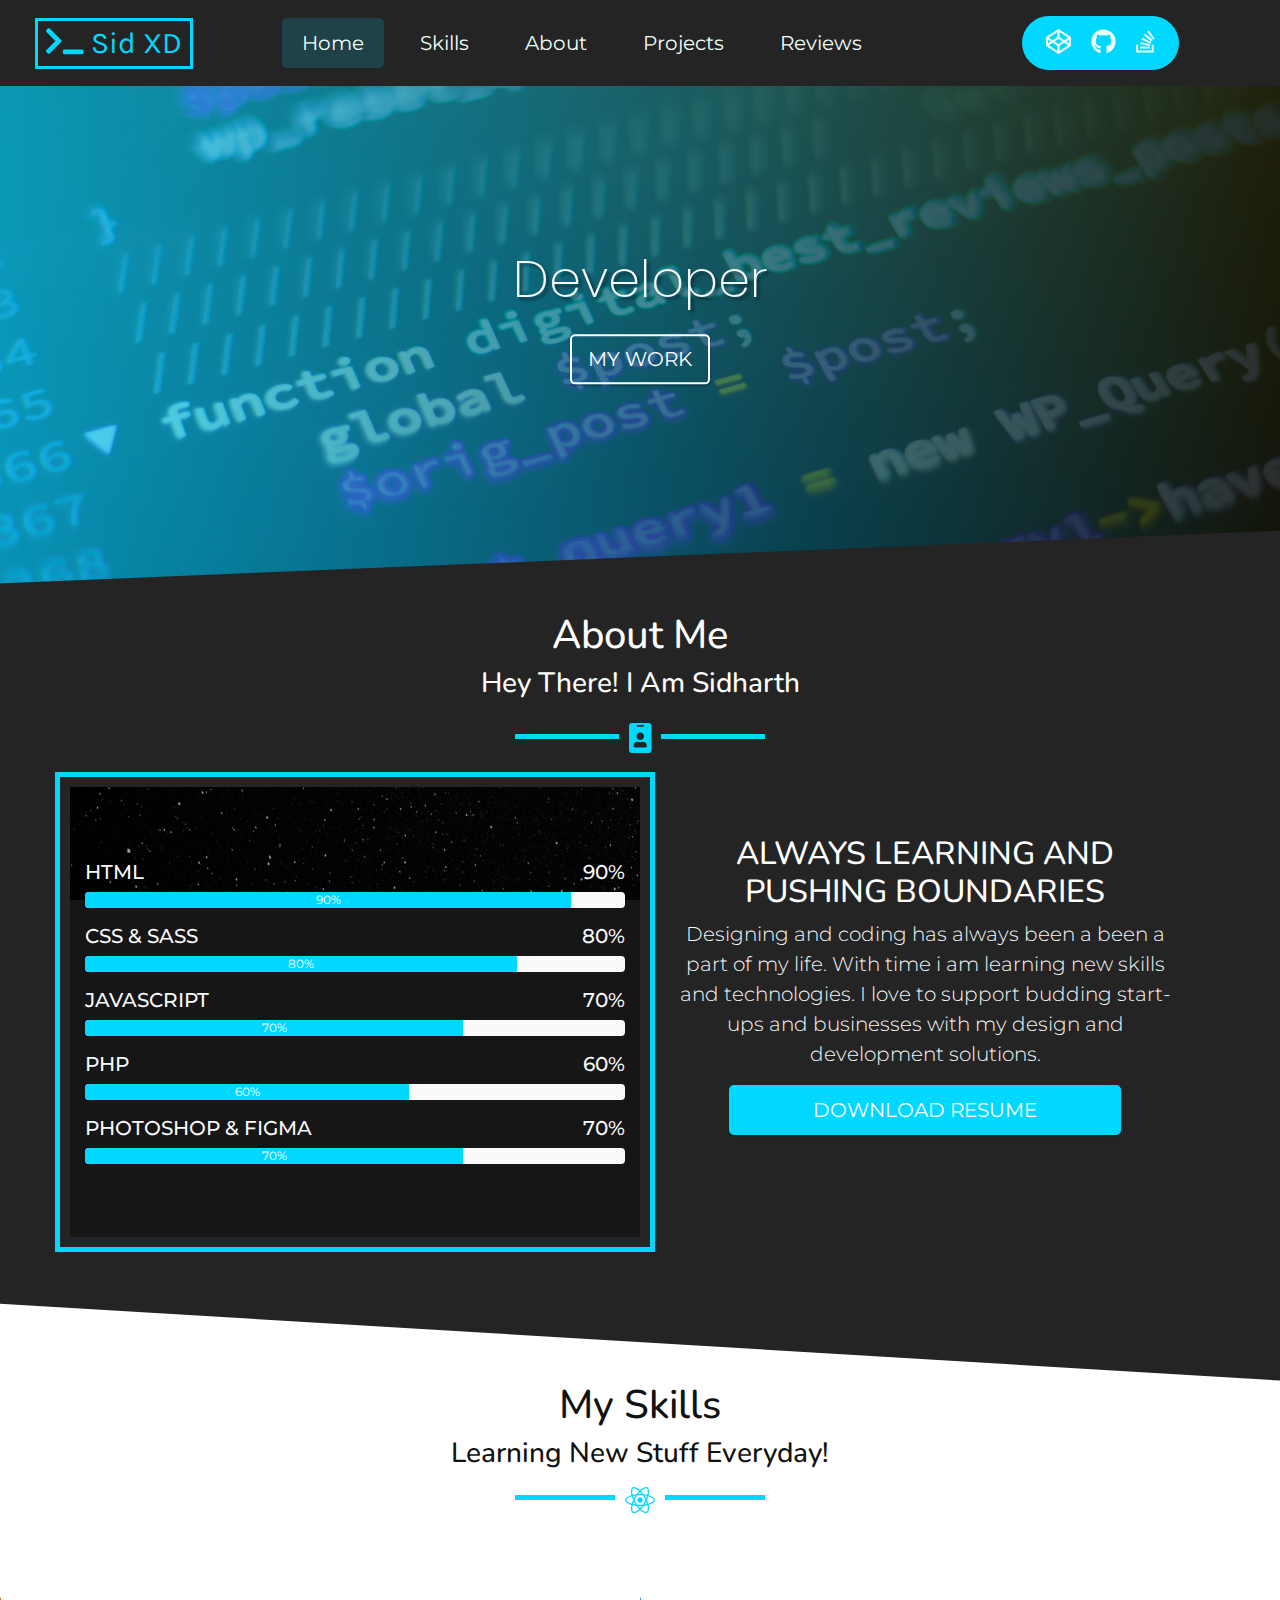
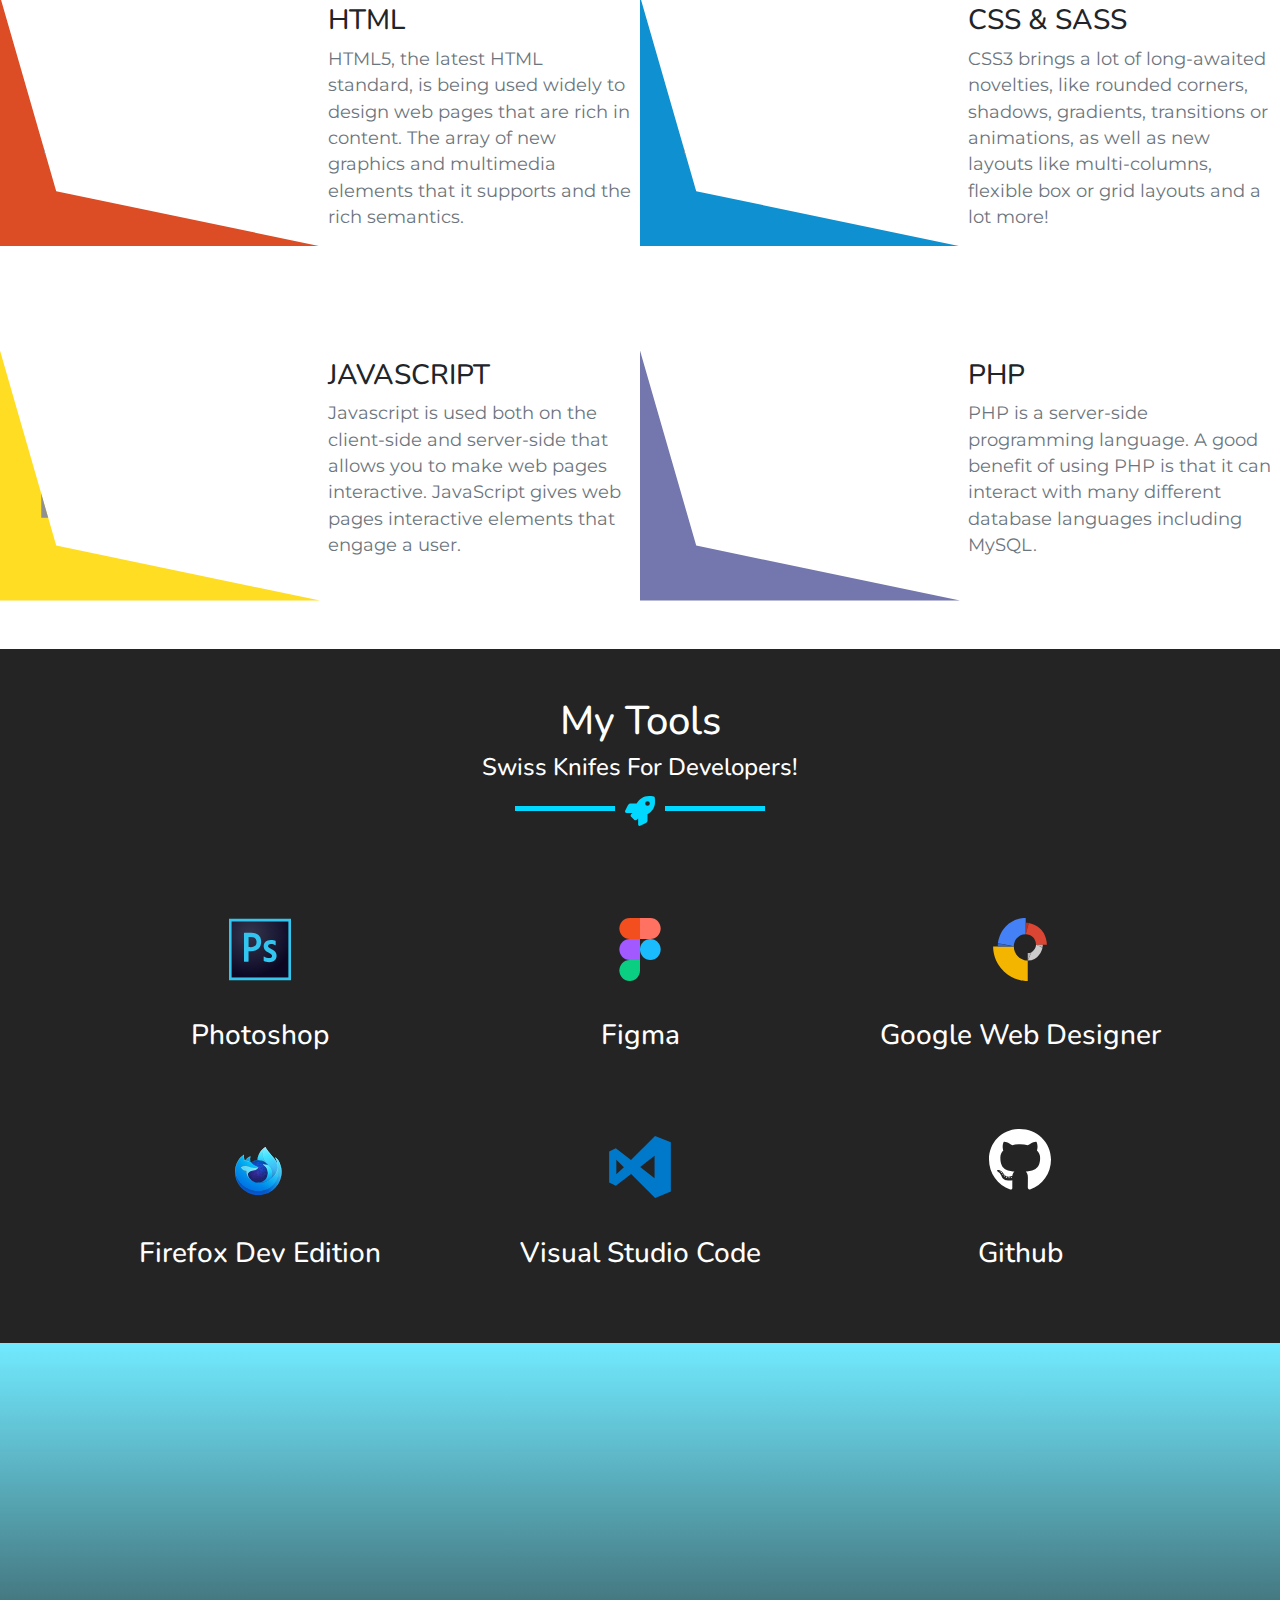
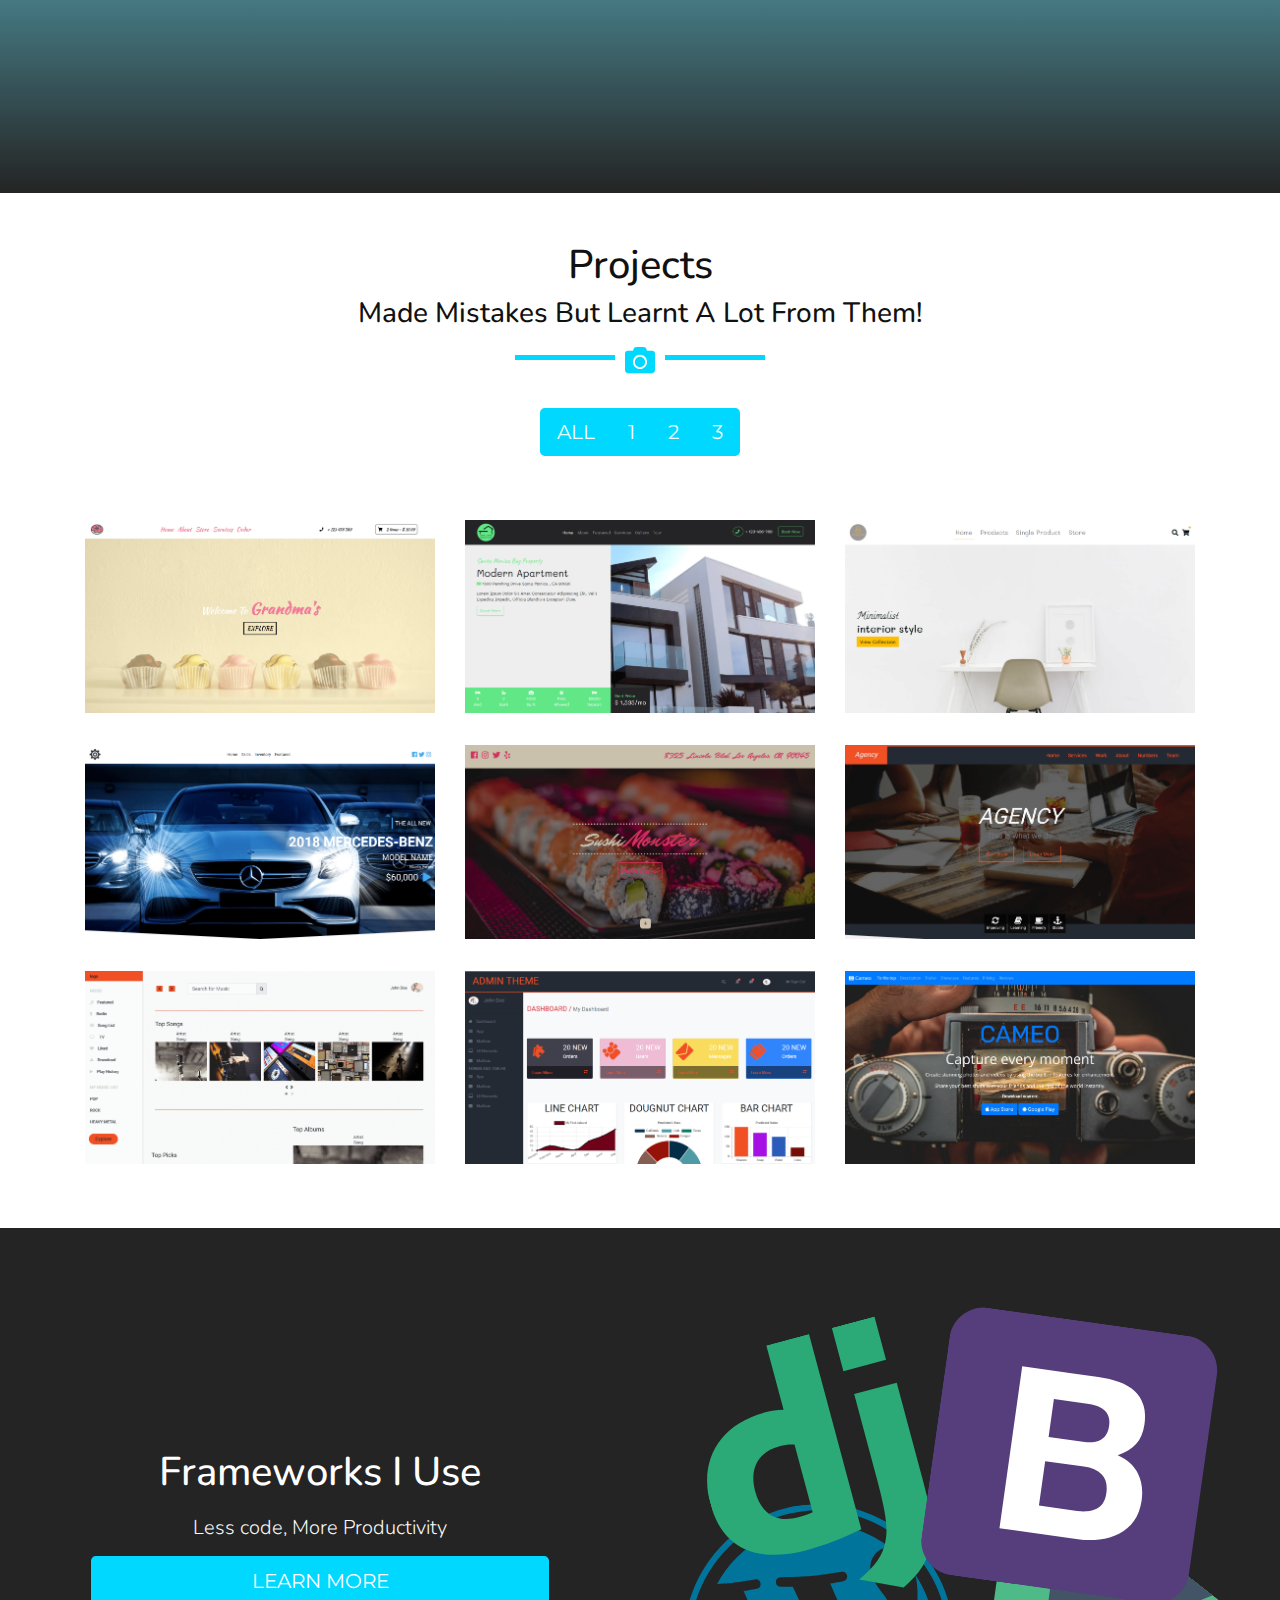
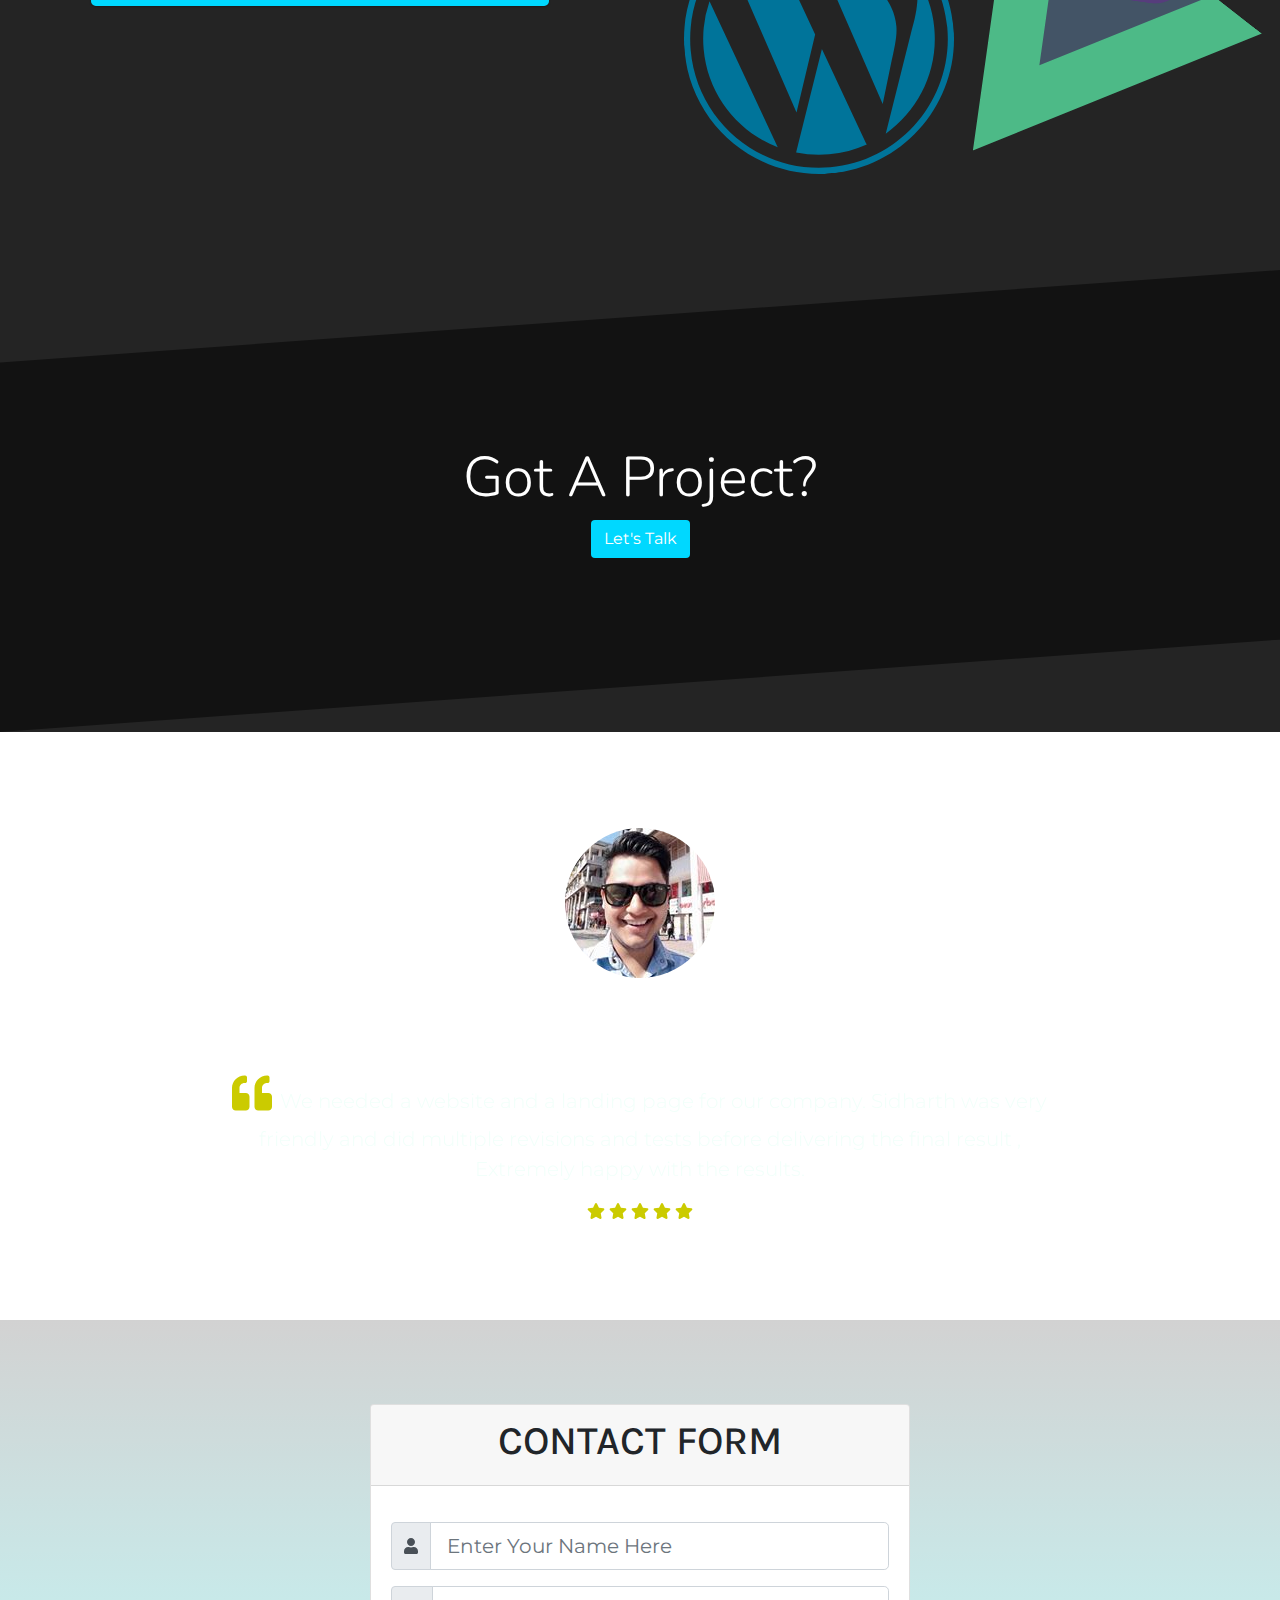
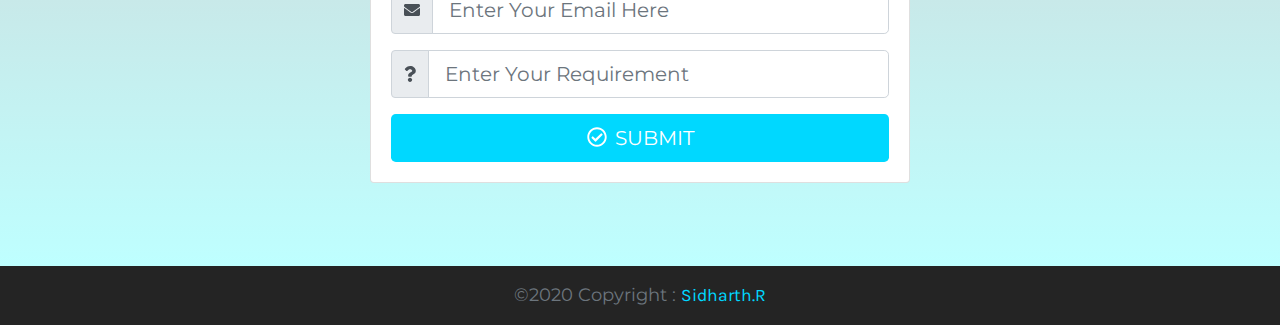
<file: index.html>
<!doctype html>
<html lang="en">

<head>

	<!-- Primary Meta Tags -->
	<title>Sidharth's Portfolio</title>
	<meta name="title" content="Sidharth's Portfolio">
	<meta name="description" content="Hey! I am Sid, I Design and Build User-interfaces">
	<link rel="shortcut icon" href="/img/FAVICON.svg" type="image/x-icon">

	<!-- Open Graph / Facebook -->
	<meta property="og:type" content="website">
	<meta property="og:url" content="https://sidrathi47.github.io/">
	<meta property="og:title" content="Sidharth's Portfolio">
	<meta property="og:description" content="Hey! I am Sid, I Design and Build User-interfaces">
	<meta property="og:image" content="img\Screenshot_2020-10-15 https sidrathi47 github io.png">

	<!-- Twitter -->
	<meta property="twitter:card" content="summary_large_image">
	<meta property="twitter:url" content="https://sidrathi47.github.io/">
	<meta property="twitter:title" content="Sidharth's Portfolio">
	<meta property="twitter:description" content="Hey! I am Sid, I Design and Build User-interfaces">
	<meta property="twitter:image" content="img\Screenshot_2020-10-15 https sidrathi47 github io.png">


	<!-- Required meta tags -->
	<meta charset="utf-8">
	<meta name="viewport" content="width=device-width, initial-scale=1, shrink-to-fit=yes">

	<!-- Bootstrap CSS -->
	<link rel="stylesheet" href="/SRC/Bootstrap.css">
	<!--main css-->
	<link rel="stylesheet" href="main.min.css">
	<!--font awesome-->
	<script src="/SRC/all.min.js"></script>

</head>

<body>

	<header id="header" class="wrap">
		<nav id="navbar" class="navbar navbar-expand-lg fixed-top">
			<div class="container-fluid">
				<a class="navbar-brand px-2 py-0 " href="#"> <i class="fas fa-terminal"></i> Sid XD</a>
				<button class="navbar-toggler" type="button" data-toggle="collapse" data-target="#myNavbar">
					<div class="bar1"></div>
					<div class="bar2"></div>
					<div class="bar3"></div>
				</button>

				<div class="collapse navbar-collapse" id="myNavbar">
					<ul class="navbar-nav mx-auto">
						<li class="nav-item">
							<a class="nav-link m-2 text-capitalize nav-active" href="#header">Home</a>
						</li>
						<li class="nav-item">
							<a class="nav-link m-2 text-capitalize" href="#skills">Skills</a>
						</li>

						<li class="nav-item">
							<a class="nav-link m-2 text-capitalize" href="#about">about</a>
						</li>
						<li class="nav-item">
							<a class="nav-link m-2 text-capitalize" href="#projects">projects</a>
						</li>

						<li class="nav-item">
							<a class="nav-link m-2 text-capitalize" href="#reviews">reviews</a>
						</li>
					</ul>

					<div class="container-fluid icon-top py-2 px-3" id="social-bar">
						<div class="row">
							<div class="col d-flex justify-content-center align-items-center">
								<div class="top-icons">


									<a href="https://codepen.io/sidrathi47" class="mx-2">
										<i class="fab fa-codepen"></i></a>
									<a href="https://github.com/SidRathi47" class="mx-2">
										<i class="fab fa-github"></i></a>
									<a href="https://stackoverflow.com/users/14443780/sidharth-rathi" class="mx-2">
										<i class="fab fa-stack-overflow"></i></a>
								</div>

							</div>
						</div>
					</div>

				</div>
			</div>
		</nav>



		<div class="row">
			<div class="col no-padding">
				<div id="demo-slider" class="carousel slide" data-ride="carousel">



					<!-- The slideshow -->
					<div class="carousel-inner">
						<div class="carousel-item item-1 active">
							<div class="carousel-caption text-center centered">
								<h1 class="display-4 text-capitalize text-light banner-text mb-4">Developer</h1>
								<a href="#projects" class="btn btn-lg mb-5 text-uppercase banner-btn scroll-link">my work</a>

							</div>
						</div>
						<!-- <div class="carousel-item item-2">
							<div class="carousel-caption text-center centered">
								<h1 class="display-4 text-capitalize text-light banner-text mb-4">Designer</h1>
								<a href="#projects" class="btn btn-lg mb-5 text-uppercase banner-btn scroll-link">my work</a>
							</div>
						</div> -->

					</div>
					<a class="carousel-control-prev" href="#demo-slider" role="button" data-slide="prev">
						<span class="carousel-control-prev-icon invisible d-none"></span>
						<span class="sr-only">Previous</span>
					</a>
					<a class="carousel-control-next" href="#demo-slider" role="button" data-slide="next">
						<span class="carousel-control-next-icon d-none"></span>
						<span class="sr-only">Next</span>
					</a>




				</div>

			</div>

		</div>

	</header>

	<section id="about" class="pb-5">
		<div class="container">
			<!--     title-->
			<div class="row title mb-5">
				<div class="col text-center">
					<h1 class=" about-headings">About Me</h1>
					<h3 class="text-capitalize about-headings pb-2">Hey there! i am Sidharth</h3>
					<a href="#" class="mb-0" style="background-color: #242424; border: none;"><i class="fas fa-id-badge"></i></a>
					<div class="title-underline"></div>

				</div>

			</div>
			<!--      end of title-->
			<div class="row mb-5">
				<div class="col-md-6 about-progress mb-5 d-flex flex-column justify-content-center">
					<div class="progress-bars">
						<!--           html-->

						<div class="bar my-3">
							<h5 class="text-light text-uppercase d-flex justify-content-between">html<span>90%</span></h5>
							<div class="progress bg-light">

								<div class="progress-bar" role="progressbar" style="width: 90%;" aria-valuenow="25" aria-valuemin="0"
									aria-valuemax="100">90%</div>
							</div>
						</div>
						<!--           end of html -->
						<!--           html-->

						<div class="bar my-3">
							<h5 class="text-light text-uppercase d-flex justify-content-between">css & sass<span>80%</span></h5>
							<div class="progress bg-light">

								<div class="progress-bar" role="progressbar" style="width: 80%;" aria-valuenow="25" aria-valuemin="0"
									aria-valuemax="100">80%</div>
							</div>
						</div>
						<!--           end of html -->
						<!--           html-->

						<div class="bar my-3">
							<h5 class="text-light text-uppercase d-flex justify-content-between">javascript<span>70%</span></h5>
							<div class="progress bg-light">

								<div class="progress-bar" role="progressbar" style="width: 70%;" aria-valuenow="25" aria-valuemin="0"
									aria-valuemax="100">70%</div>
							</div>
						</div>
						<!--           end of html -->
						<!--           html-->

						<div class="bar my-3">
							<h5 class="text-light text-uppercase d-flex justify-content-between">PHP<span>60%</span></h5>
							<div class="progress bg-light">

								<div class="progress-bar" role="progressbar" style="width: 60%;" aria-valuenow="25" aria-valuemin="0"
									aria-valuemax="100">60%</div>
							</div>
						</div>
						<!--           end of html -->
						<!--           html-->

						<div class="bar my-3">
							<h5 class="text-light text-uppercase d-flex justify-content-between">Photoshop & Figma<span>70%</span>
							</h5>
							<div class="progress bg-light">

								<div class="progress-bar" role="progressbar" style="width: 70%;" aria-valuenow="25" aria-valuemin="0"
									aria-valuemax="100">70%</div>
							</div>
						</div>
						<!--           end of html -->


					</div>
				</div>
				<div class="col-md-6 py-5 about-text text-center p-4">
					<h2 class="text-uppercase">always learning and pushing boundaries</h2>
					<p class="lead text-light">Designing and coding has always been a been a part of my life. With time i am
						learning new skills and technologies. I love to support budding start-ups and businesses with my design
						and development solutions.</p>
					<a href="/img/SidharthRathi_InternshalaResume.pdf" download
						class="btn btn-lg d-block w-75 mx-auto text-uppercase mb-5">download resume</a>
				</div>
			</div>
		</div>


	</section>
	<!--skills section-->

	<section id="skills">
		<div class="container-fluid skills">
			<!--     title-->
			<div class="row title mb-5">
				<div class="col text-center  mx-auto">
					<h1 class="">My Skills</h1>
					<h3 class="text-capitalize">Learning new stuff everyday!</h3>
					<a href="#" class="mb-0"><i class="fab fa-react fa-spin"></i></a>
					<div class="title-underline"></div>

				</div>

			</div>
			<!--      end of title-->
			<div class="row">
				<!--       item-->
				<div class="col-lg-6 my-5">
					<div class="row">


						<div id='html-wrap' class="col-6 d-flex align-items-center skills-icon">

							<span id="html5"><i class=" fab fa-html5"></i></span>
						</div>

						<div class="col-6 p-2">
							<h3 class="text-uppercase">html</h3>
							<p class="text-muted">HTML5, the latest HTML standard, is being used widely to design web pages that are
								rich in content. The array of new graphics and multimedia elements that it supports and the rich
								semantics.</p>
						</div>
					</div>
				</div>
				<!--        item-->
				<!--       item-->
				<div class="col-lg-6 my-5">
					<div class="row">
						<div class="col-6 d-flex align-items-center skills-icon" id="css-wrap">
							<span id="css3"><i class="fab fa-css3-alt"></i></span>
						</div>
						<div class="col-6 p-2">
							<h3 class="text-uppercase">css & sass</h3>
							<p class="text-muted">CSS3 brings a lot of long-awaited novelties, like rounded corners, shadows,
								gradients, transitions or animations, as well as new layouts like multi-columns, flexible box or grid
								layouts and a lot more!</p>
						</div>
					</div>
				</div>
				<!--        item-->
				<!--       item-->
				<div class="col-lg-6 my-5">
					<div class="row">
						<div class="col-6 d-flex align-items-center skills-icon" id="js-wrap">
							<span id="javascript"><i class="fab fa-js"></i></span>
						</div>
						<div class="col-6 p-2">
							<h3 class="text-uppercase">javascript</h3>
							<p class="text-muted">Javascript is used both on the client-side and server-side that allows you to make
								web pages interactive. JavaScript gives web pages interactive elements that engage a user.</p>
						</div>
					</div>
				</div>
				<!--        item-->


				<!--       item-->
				<div class="col-lg-6 my-5">
					<div class="row">
						<div class="col-6 d-flex align-items-center  skills-icon" id="php-wrap">
							<span id="php"><i class="fab fa-php"></i></span>
						</div>
						<div class="col-6 p-2">
							<h3 class="text-uppercase">PHP</h3>
							<p class="text-muted">PHP is a server-side programming language. A good benefit of using PHP is that it
								can interact with many different database languages including MySQL. </p>
						</div>
					</div>
				</div>
				<!--        item-->



			</div>
		</div>

	</section>
	<!--end of skills section-->

	<!--Tools-->
	<section id="values" class="py-5">
		<!--     title-->
		<div class="row title mb-5">
			<div class="col text-center">
				<h1 class="" style="color: white;">My Tools</h1>
				<h4 class="text-capitalize" style="color: white;">Swiss knifes for developers!</h4>
				<a href="#" class="mb-0" style="background-color: #242424;"><i class="fas fa-rocket fa-spin"></i></a>
				<div class="title-underline"></div>

			</div>

		</div>
		<!--      end of title-->


		<div class="container">
			<div class="row">
				<div class="col-sm-6 col-lg-4 value text-center my-3">
					<span class="value-icon"> <img src="/img/photoshop-cc.svg" width="62.1px" height="62.1px" alt=""> </span>

					<h3 class="my-2 " style="color: white;">Photoshop</h3>
				</div>
				<div class="col-sm-6 col-lg-4 value text-center my-3">
					<span class="value-icon"> <img src="/img/figma-1.svg" width="62.1px" height="62.1px" alt=""> </span>

					<h3 class="my-2" style="color: white;">Figma</h3>
				</div>
				<div class="col-sm-6 col-lg-4 mx-auto value text-center my-3">
					<span class="value-icon"> <img src="/img/google-web-designer.svg" width="62.1px" height="62.1px" alt="">
					</span>

					<h3 class="my-2" style="color: white;">Google Web Designer</h3>
				</div>

				<div class="col-sm-6 col-lg-4 mx-auto value text-center my-3">
					<span class="value-icon"> <img src="/img/firefox-browser-developer-edition.svg" width="62.1px" height="62.1px"
							alt="">
					</span>

					<h3 class="my-2" style="color: white;">Firefox Dev Edition</h3>
				</div>



				<div class="col-sm-6 col-lg-4 mx-auto value text-center my-3">
					<span class="value-icon"> <img src="/img/visual-studio-code.svg" width="62.1px" height="62.1px" alt="">
					</span>

					<h3 class="my-2" style="color: white;">Visual Studio Code</h3>
				</div>


				<div class="col-sm-6 col-lg-4 mx-auto value text-center my-3">
					<span class="value-icon" style="color: white;"> <i class="fab fa-github"></i>
					</span>

					<h3 class="my-2" style="color: white;">Github</h3>
				</div>
			</div>
		</div>
	</section>
	<!--values-->



	<!--video filler-->
	<article id="modal-filler" class="d-flex align-items-center justify-content-center">
		<!-- modal -->
		<a href="#"><i class="fas fa-play-circle" data-toggle="modal" data-target="#myModal"></i></a>






	</article>

	<!-- end of video fliller-->


	<!--end of about-->
	<!--  projects-->
	<section id="projects" class="py-5">
		<div class="container">
			<!--     title-->
			<div class="row title mb-5">
				<div class="col text-center">
					<h1 class="">Projects</h1>
					<h3 class="text-capitalize">Made mistakes but learnt a lot from them!</h3>
					<a href="#" class="mb-0"><i class="fas fa-camera"></i></a>
					<div class="title-underline"></div>

				</div>

			</div>
			<!--      end of title-->
			<!--      button row-->
			<div class="row">
				<div class="col text-center">
					<div class="btn-group btn-group-lg mb-5 button-group filter-button-group" role="group">
						<button type="button" class="btn text-uppercase" data-filter="*">all</button>
						<button type="button" class="btn text-uppercase" data-filter=".one">1</button>
						<button type="button" class="btn text-uppercase" data-filter=".two">2</button>
						<button type="button" class="btn text-uppercase" data-filter=".three">3</button>
					</div>
				</div>
			</div>
			<!--      images row-->
			<div class="row grid projects">
				<div class="col-sm-6 col-md-4 my-3 one">
					<article class="img-container">
						<img src="img/Grandma's Sweets.png" class="img-fluid project-image">
						<a href="/Projects/Grandma Sweets/index.html" class="search-link"><i class="fas fa-search"></i></a>
					</article>

				</div>
				<div class="col-sm-6 col-md-4 my-3 one">
					<article class="img-container">
						<img src="img/Property Rentals.png" class="img-fluid project-image">
						<a href="/Projects/Propety Rentals/index.html" class="search-link"><i class="fas fa-search"></i></a>
					</article>
				</div>
				<div class="col-sm-6 col-md-4 my-3 three">
					<article class="img-container">
						<img src="img/Furniture Store.png" class="img-fluid project-image">
						<a href="/Projects/Furniture Store/index.html" class="search-link"><i class="fas fa-search"></i></a>
					</article>
				</div>
				<div class="col-sm-6 col-md-4 my-3 three">
					<article class="img-container">
						<img src="img/Car Rental.png" class="img-fluid  project-image">
						<a href="/Projects/Car Rental Store/index.html" class="search-link"><i class="fas fa-search"></i></a>
					</article>
				</div>
				<div class="col-sm-6 col-md-4 my-3 two">
					<article class="img-container">
						<img src="img/Sushi Store.png" class="img-fluid  project-image">
						<a href="/Projects/Sushi Store/index.html" class="search-link"><i class="fas fa-search"></i></a>
					</article>
				</div>
				<div class="col-sm-6 col-md-4 my-3 two">
					<article class="img-container">
						<img src="img/Agency.png" class="img-fluid  project-image">
						<a href="/Projects/Agency Page/index.html" class="search-link"><i class="fas fa-search"></i></a>
					</article>
				</div>
				<div class="col-sm-6 col-md-4 my-3 two">
					<article class="img-container">
						<img src="img/Music app.png" class="img-fluid  project-image">
						<a href="/Projects/Music App/index.html" class="search-link"><i class="fas fa-search"></i></a>
					</article>
				</div>
				<div class="col-sm-6 col-md-4 my-3 one">
					<article class="img-container">
						<img src="img/Admin Panel.png" class="img-fluid  project-image">
						<a href="/Projects/Admin Panel/index.html" class="search-link"><i class="fas fa-search"></i></a>
					</article>
				</div>
				<div class="col-sm-6 col-md-4 my-3 three">
					<article class="img-container">
						<img src="img/Cameo.jpg" class="img-fluid project-image">
						<a href="/Projects/Cameo/index.html" class="search-link"><i class="fas fa-search"></i></a>
					</article>
				</div>



			</div>



		</div>


	</section>



	<!-- end of projects-->
	<!--current project-->
	<section class="wrap">
		<section id="current-project" class="py-5">
			<div class="container-fluid">
				<div class="row">
					<div class="col-md-6 py-5 about-text text-center align-self-center">
						<h1 class="p-1" style="color: white;">Frameworks I Use</h1>
						<h3 class="lead text-light p-2">Less code, More Productivity</h3>
						<a href="#" class="btn btn-lg d-block w-75 mx-auto text-uppercase mb-5 contact-btn">learn more</a>
					</div>
					<div class="col-md-6 current-project-photo my-5">
						<img src="img/django-community.svg" class="current-project current-project-1 project-image">
						<img src="img/bootstrap-4.svg" class="current-project current-project-2 project-image">
						<img src="img/wordpress-blue.svg" class="current-project current-project-3 project-image">
						<img src="img/react-2.svg" class="current-project current-project-4 project-image">
					</div>
				</div>
			</div>

		</section>
		<!--end of current project-->

		<!--contact-form-->
		<section id="contact-form" class='py-5'>
			<div class="container py-5">
				<div class="row height-30 align-items-center">
					<div class="col-md-8 mx-auto text-center">
						<h1 class="text-capitalize display-4" style="color: white;">Got a Project?</h1>
						<a href="https://www.upwork.com/freelancers/~01104fb0a32d81be04"
							class="btn btn-md contact-btn text-capitalize">Let's talk</a>
					</div>
				</div>
			</div>
		</section>
		<!--contact-form-->
	</section>
	<!--customer reviews-->
	<section id="reviews">
		<div class="row">
			<div class="col py-5">
				<div id="customer-slider" class="carousel slide" data-ride="carousel">
					<!--    indicators-->
					<ol class="carousel-indicators">
						<li data-target="#customer-slider" data-slide-to="0" class="active"></li>
						<li data-target="#customer-slider" data-slide-to="1"></li>
						<li data-target="#customer-slider" data-slide-to="2"></li>
					</ol>
					<!--  indicators-->


					<div class="carousel-inner">

						<article class="carousel-item active py-5">
							<div class="container text-center col-10 col-sm-8 mx-auto">
								<img src="img/Paras.SHAH.jpg" width="150px" height="150px" class="rounded-circle" alt="">
								<div class="customer-text">
									<h3 class="text-capitalize my-2" style="color: white;">Paras Shah</h3>
									<h4 class="text-capitalize" style="color: white;">Dimi Works</h4>
									<p class="lead"><span><i class="fas fa-quote-left mr-2"></i></span>We needed a website and a landing
										page for our company. Sidharth was very friendly and did multiple revisions and tests before
										delivering the final result , Extremely happy with the results.
									</p>
									<div class="ratings">
										<i class="fas fa-star"></i>
										<i class="fas fa-star"></i>
										<i class="fas fa-star"></i>
										<i class="fas fa-star"></i>
										<i class="fas fa-star"></i>
									</div>
								</div>
							</div>
						</article>


						<article class="carousel-item py-5">
							<div class="container text-center col-10 col-sm-8 mx-auto">
								<img src="img/sharma.png" width="150px" height="150px" class=" rounded-circle" alt="">
								<div class="customer-text">
									<h3 class="text-capitalize my-2" style="color: white;">Nitesh Sharma</h3>
									<h4 class="text-capitalize" style="color: white;">Accutex Industries</h4>
									<p class="lead"><span><i class="fas fa-quote-left mr-2"></i></span>It was a great experience working
										with Sidharth, He guided us with each and every little step for launching our website, From
										hosting to CMS everything!, and his charges were super pocket friendly. Would love to work again
										with him.</p>
									<div class="ratings">
										<i class="fas fa-star"></i>
										<i class="fas fa-star"></i>
										<i class="fas fa-star"></i>
										<i class="fas fa-star"></i>
										<i class="fas fa-star"></i>

									</div>
								</div>

							</div>
						</article>


					</div>

				</div>
				<a class="carousel-control-prev" href="#customer-slider" role="button" data-slide="prev">
					<span class="carousel-control-prev-icon"></span>
					<span class="sr-only">Previous</span>
				</a>
				<a class="carousel-control-next" href="#customer-slider" role="button" data-slide="next">
					<span class="carousel-control-next-icon"></span>
					<span class="sr-only">Next</span>
				</a>




			</div>
		</div>
		</div>
	</section>
	<!--end of customer reviews-->




	<!--  contact section-->
	<section id="contact" class="py-5">
		<div class="container">
			<div class="row height-60 align-items-center">
				<div class="col-lg-6 col-sm-10 mx-auto my-3 ">
					<div class="card text-center">
						<div class="card-header text-centertext-uppercase">
							<h1 class="text-uppercase" style="font-family: 'karla';">contact form</h1>
						</div>
						<div class="card-body">
							<form>
								<div class="input-group my-3">
									<div class="input-group-prepend">
										<span class="input-group-text" id="input-name"><i class="fas fa-user"></i></span>
									</div>
									<input type="text" class="form-control form-control-lg text-capitalize"
										placeholder="Enter your Name here">
								</div>


								<div class="input-group my-3">
									<div class="input-group-prepend">
										<span class="input-group-text" id="input-email"><i class="fas fa-envelope"></i></span>
									</div>
									<input type="email" class="form-control form-control-lg text-capitalize"
										placeholder="Enter your email here">
								</div>

								<div class="input-group my-3">
									<div class="input-group-prepend">
										<span class="input-group-text" id="input-requirement"><i class="fas fa-question"></i></span>
									</div>
									<input type="text" class="form-control form-control-lg text-capitalize"
										placeholder="Enter your requirement">
								</div>

								<button type="submit" class="btn btn-block btn-lg text-uppercase contact-btn"><i
										class="far fa-check-circle mr-2"></i>Submit</button>
							</form>
						</div>
					</div>
				</div>



			</div>

		</div>
		</div>
	</section>
	<!-- end of contact section-->
	<!--footer-->
	<footer class="container-fluid p-3 ">
		<div class="row">
			<p class="text-capitalize text-muted mx-auto my-auto align-self-center">
				&copy;2020 copyright : <a href="mailto:xodedeveloper@gmail.com"
					style="color: #00D8FF; font-family: 'karla'; text-decoration: none;">Sidharth.R</a>

		</div>
		</div>
	</footer>


	<!-- Optional JavaScript -->


	<!-- jQuery first, then Popper.js, then Bootstrap JS -->
	<script src="/SRC/Jquery-3.3.1.js"></script>

	<script src="https://cdn.jsdelivr.net/npm/popper.js@1.16.1/dist/umd/popper.min.js"
		integrity="sha384-9/reFTGAW83EW2RDu2S0VKaIzap3H66lZH81PoYlFhbGU+6BZp6G7niu735Sk7lN" crossorigin="anonymous">
	</script>
	<script src="/SRC/Isotope.js"></script>
	<script src="/SRC/Bootstrap.min.js"></script>

	<script src="/SRC/script.js"></script>
	<!--  isotope-->

</body>

</html>
</file>
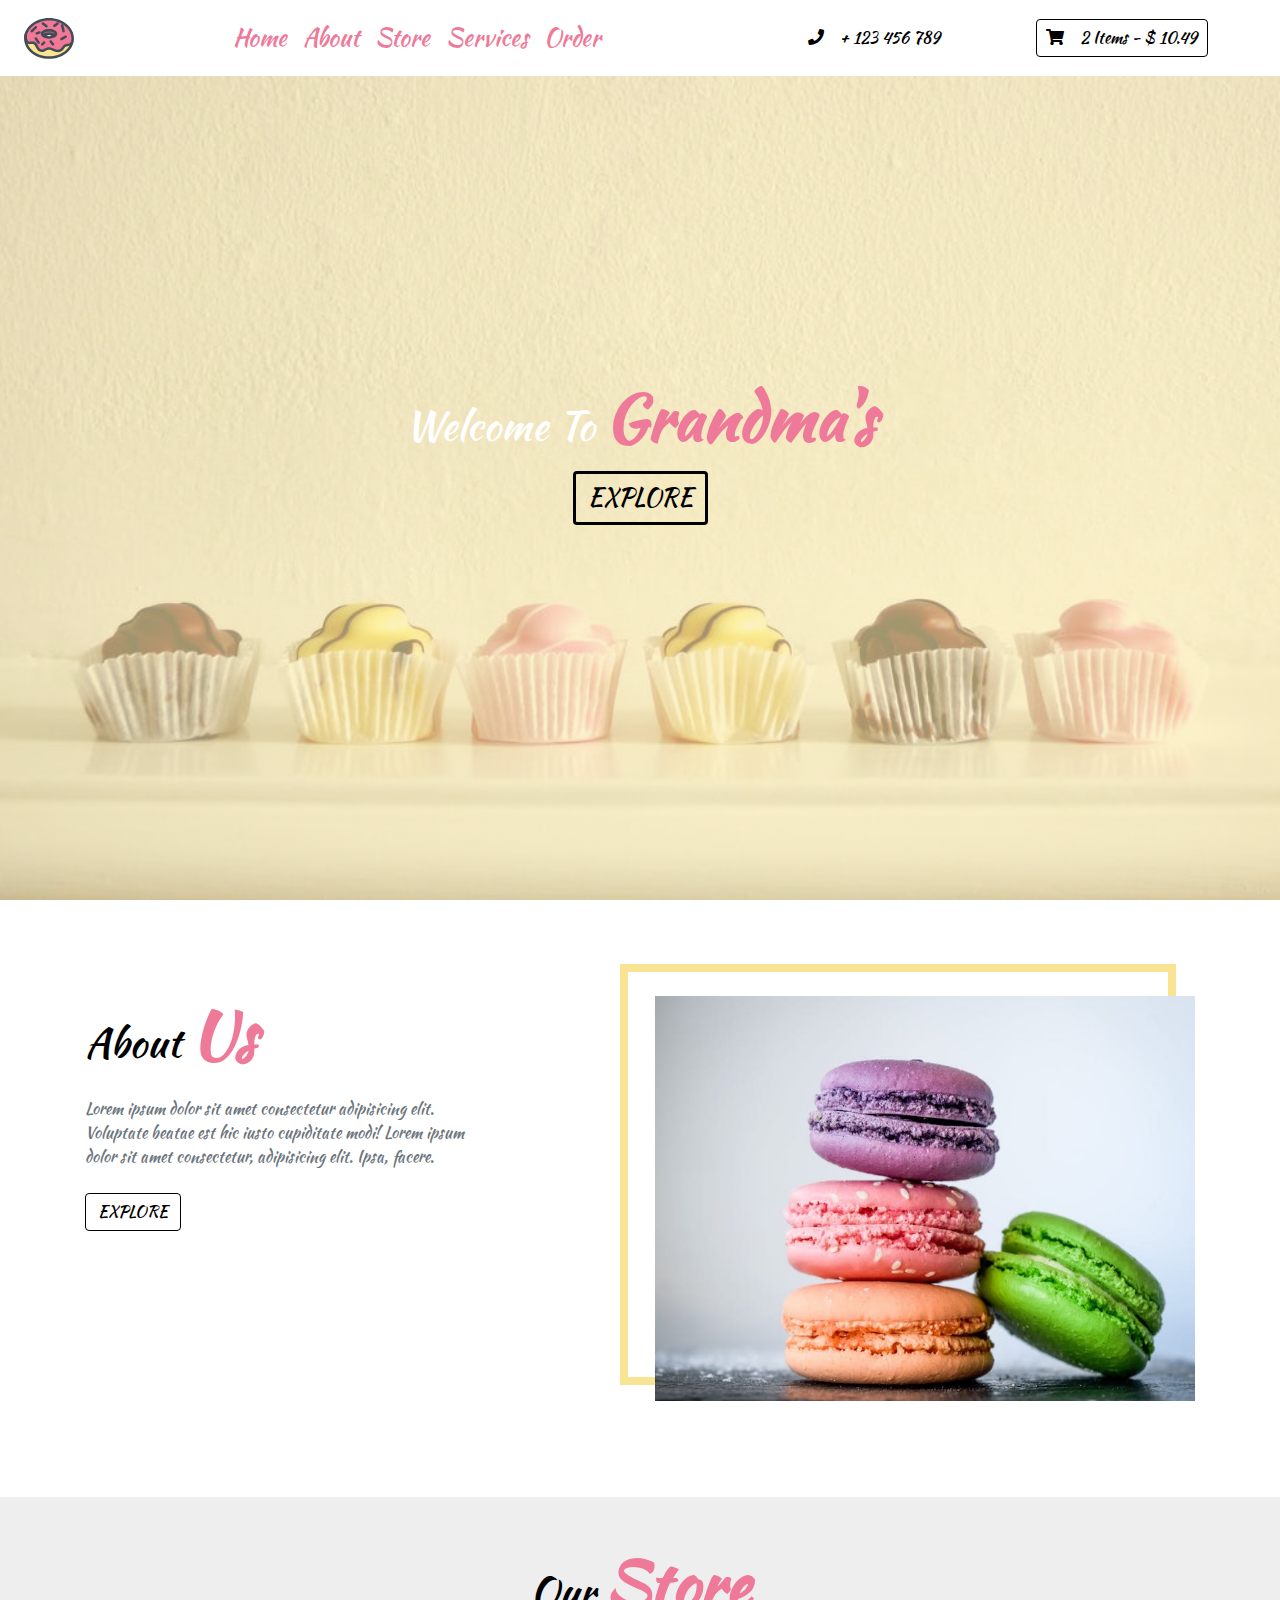
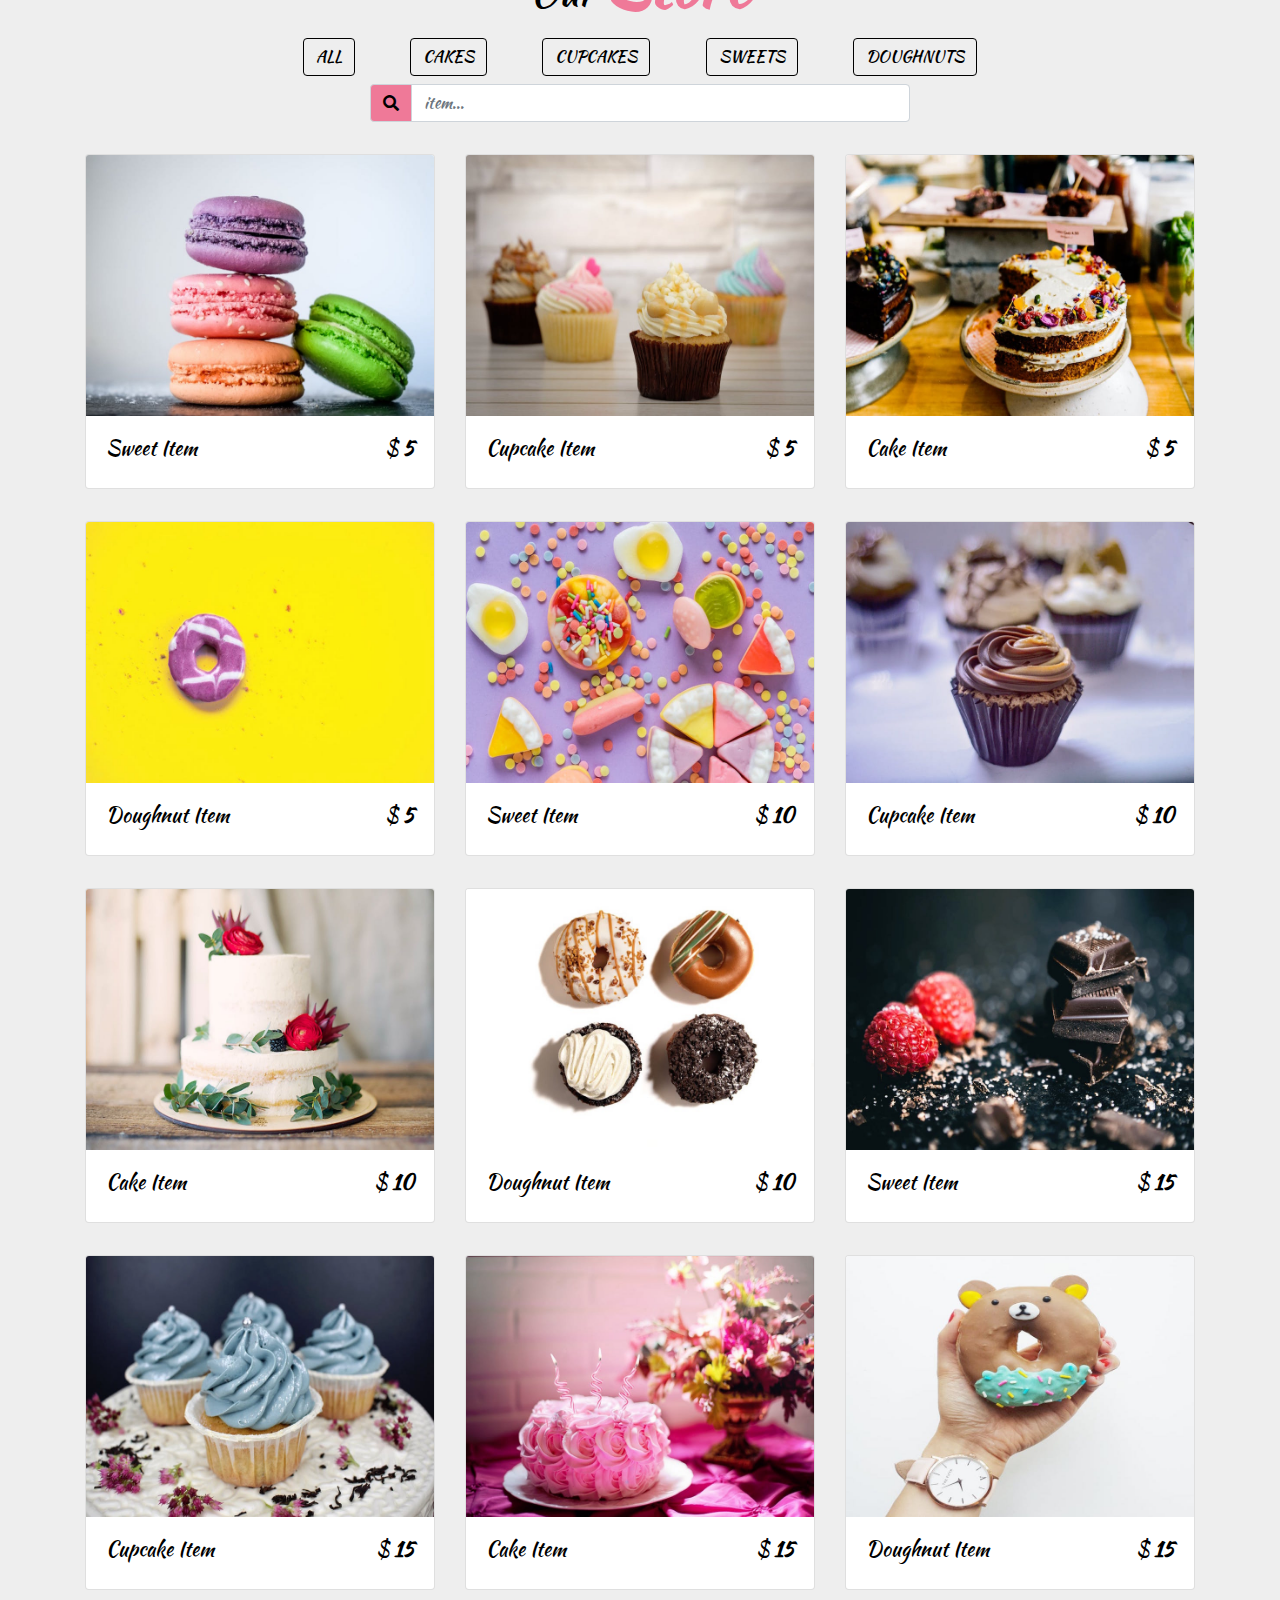
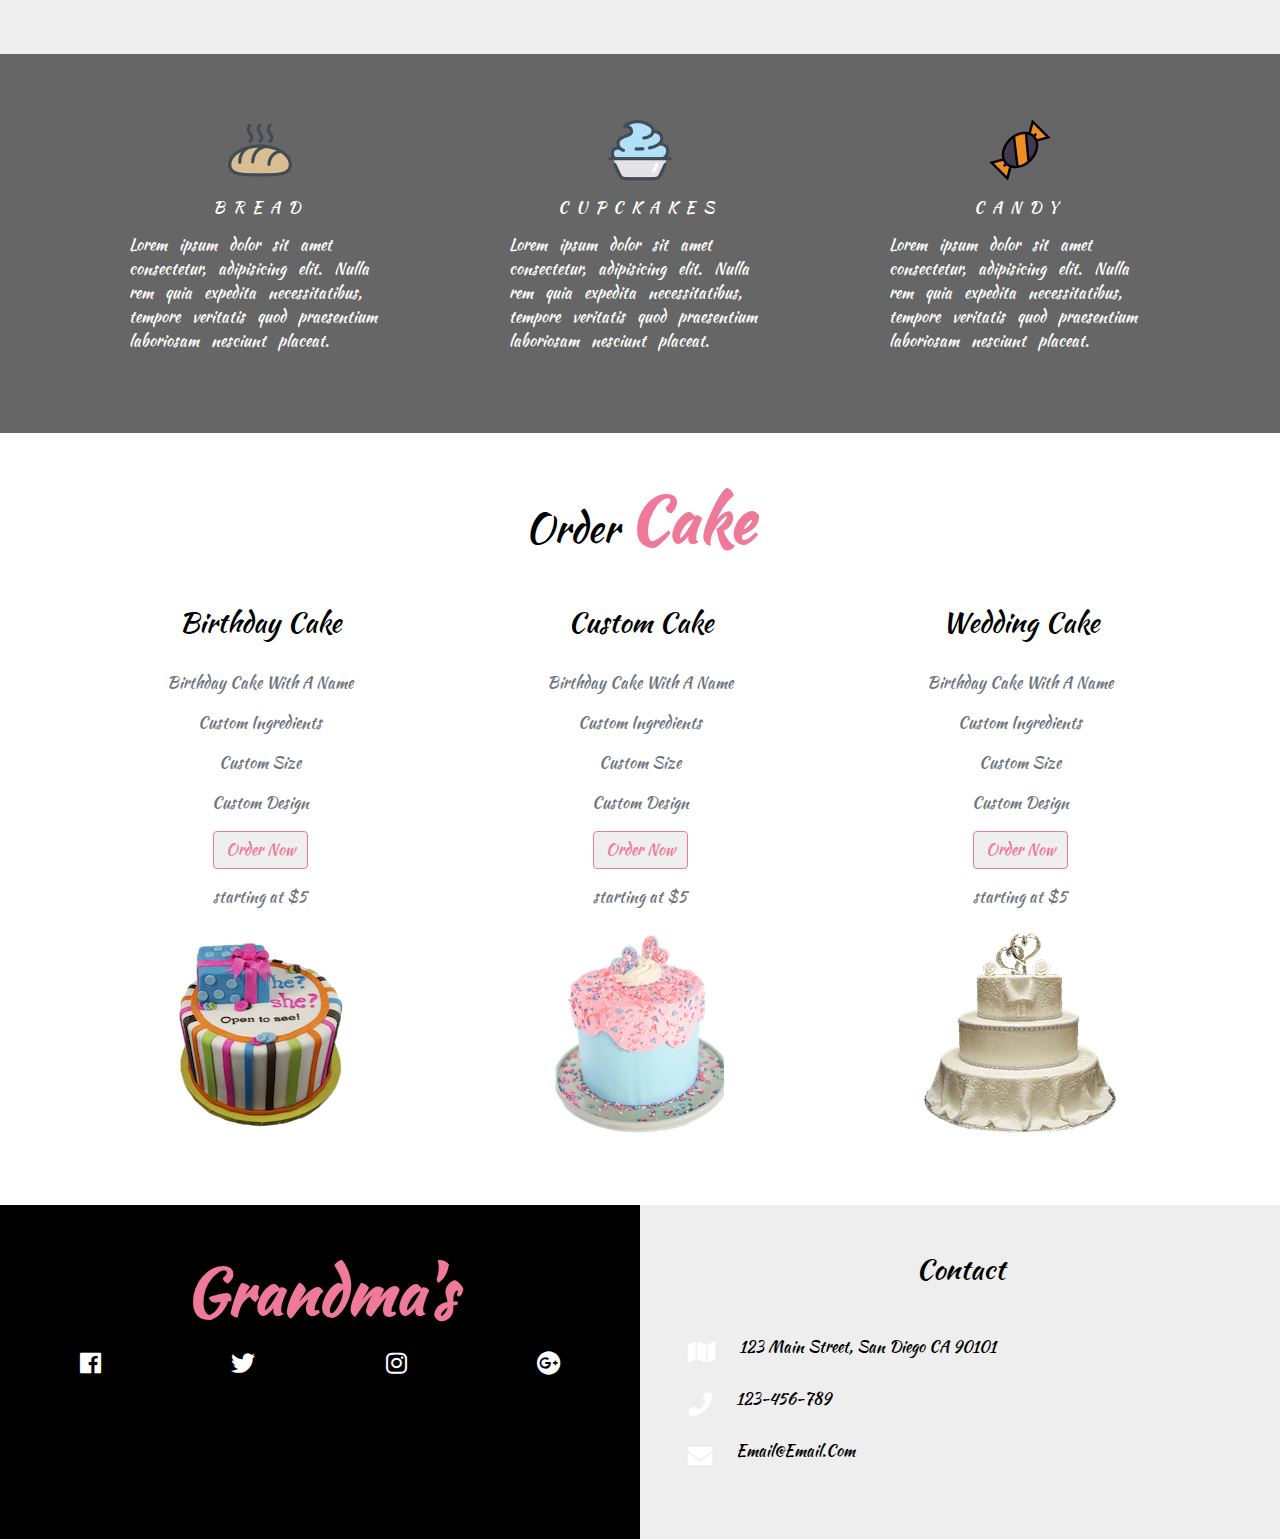
<file: Projects/Grandma Sweets/index.html>
<!DOCTYPE html>
<html lang="en">

<head>
  <meta charset="UTF-8">
  <meta name="viewport" content="width=device-width, initial-scale=1.0">
  <meta http-equiv="X-UA-Compatible" content="ie=edge">
  <!-- bootstrap css -->
  <link rel="stylesheet" href="css/bootstrap.min.css">
  <!-- main css -->
  <link rel="stylesheet" href="css/style.css">

  <!-- font awesome -->
  <link rel="stylesheet" href="css/all.css">
  <title>Grandma's Project</title>
  <style>
  </style>
</head>

<body>


  <header id="header">
    <nav class="navbar navbar-expand-lg px-4">
      <!-- 
    https://www.iconfinder.com/icons/2427887/dessert_donut_doughnut_fat_sweets_icon
    Creative Commons (Attribution 3.0 Unported);
    https://www.iconfinder.com/korawan_m
         -->
      <a href="#" class="navbar-brand">
        <img src="img/logo.svg" alt="main icon">
      </a>
      <button type="button" class="navbar-toggler" data-toggle="collapse" data-target="#myNavbar">
        <span class="toggler-icon">
          <i class="fas fa-bars"></i>
        </span>
      </button>
      <div class="collapse navbar-collapse" id="myNavbar">
        <ul class="navbar-nav text-capitalize mx-auto">
          <li class="nav-item active">
            <a href="#header" class="nav-link">home</a>
          </li>
          <li class="nav-item active">
            <a href="#about" class="nav-link">about</a>
          </li>
          <li class="nav-item active">
            <a href="#store" class="nav-link">store</a>
          </li>
          <li class="nav-item active">
            <a href="#services" class="nav-link">services</a>
          </li>
          <li class="nav-item active">
            <a href="#cakes" class="nav-link">order</a>
          </li>
        </ul>
        <div class="nav-info-items d-none d-lg-flex">
          <!-- single info -->
          <div class="nav-info align-items-center d-flex justify-content-between mx-lg-5">
            <span class="info-icon mx-lg-3">
              <i class="fas fa-phone"></i>
            </span>
            <p class="mb-0">+ 123 456 789 </p>
          </div>
          <!-- single info -->
          <div id="cart-info" class="nav-info align-items-center cart-info d-flex justify-content-between mx-lg-5">
            <span class="cart-info__icon mr-lg-3">
              <i class="fas fa-shopping-cart"></i>
            </span>
            <p class="mb-0 text-capitalize">
              <span id="item-count">2</span>
              items - $
              <span class="item-total">
                10.49
              </span>
            </p>
          </div>
        </div>
      </div>
    </nav>
    <!-- end of nav -->
    <!-- banner -->
    <div class="container-fluid">
      <div class="row max-height justify-content-center align-items-center">
        <div class="col-10 mx-auto banner text-center">
          <h1 class="text-capitalize">
            welcome to <strong class="banner-title">grandma's</strong>
          </h1>
          <a href="#store" class="btn banner-link text-uppercase my-2">explore</a>
        </div>
        <!-- cart -->
        <div class="cart" id="cart">
          <!-- cart item -->
          <div class="cart-item d-flex justify-content-between text-capitalize my-3">
            <img src="img-cart/cake-2.jpeg" class="img-fluid rounded-circle" id="item-img" alt="">
            <div class="item-text">
              <p id="cart-item-title" class="font-weight-bold mb-0">
                cart item</p>
              <span>$</span>
              <span id="cart-item-price" class="cart-item-price mb-0">10.99</span>

            </div>
            <a href="#" id="cart-item-remove" class="cart-item-remove">
              <i class="fas fa-trash"></i>
            </a>
          </div>
          <!-- end of cart item -->
          <!-- cart item -->
          <div class="cart-item d-flex justify-content-between text-capitalize my-3">
            <img src="img-cart/cupcake-1.jpeg" class="img-fluid rounded-circle" id="item-img" alt="">
            <div class="item-text">
              <p id="cart-item-title" class="font-weight-bold mb-0">
                cart item</p>
              <span>$</span>
              <span id="cart-item-price" class="cart-item-price mb-0">10.99</span>

            </div>
            <a href="#" id="cart-item-remove" class="cart-item-remove">
              <i class="fas fa-trash"></i>
            </a>
          </div>
          <!-- end of cart item -->
          <!-- total -->
          <div class="cart-total-container d-flex justify-content-around text-capitalize mt-5">
            <h5>total</h5>
            <h5>$ <strong id="cart-total" class="font-weight-bold">10.00</strong></h5>
          </div>
          <!-- end of total -->
          <!-- cart buttons -->
          <div class="cart-buttons-container mt-3 d-flex justify-content-between">
            <a href="#" id="clear-cart" class="btn btn-black text-uppercase">clear cart</a>
            <a href="#" id="clear-cart" class="btn btn-pink text-uppercase">checkout</a>
          </div>
        </div>
      </div>
    </div>
    <!-- end of banner -->
  </header>
  <!-- end of heder -->
  <!-- about -->
  <section class="about py-5" id="about">
    <div class="container">
      <div class="row">
        <div class="col-10 mx-auto col-md-6 my-5">
          <h1 class="text-capitalize">about <strong class="banner-title">us</strong></h1>
          <p class="my-4 text-muted w-75">
            Lorem ipsum dolor sit amet consectetur adipisicing elit. Voluptate beatae est hic iusto cupiditate modi!
            Lorem ipsum dolor sit amet consectetur, adipisicing elit. Ipsa, facere.
          </p>
          <a href="#" class="btn btn-black text-uppercase">explore</a>
        </div>
        <div class="col-10 mx-auto col-md-6 my-5 align-self-center">
          <div class="about-img__container">
            <img src="img/sweets-1.jpeg" class="img-fluid" alt="">
          </div>
        </div>
      </div>
    </div>
  </section>
  <!-- end of about -->
  <!-- store section -->
  <section id="store" class="store py-5">
    <div class="container">
      <!-- section title -->
      <div class="row">
        <div class="col-10 mx-auto col-sm-6 text-center">
          <h1 class="text-capitalize">our <strong class="banner-title">store</strong></h1>
        </div>
      </div>
      <!-- end section title -->
      <!-- fitler buttons -->
      <div class="row">
        <div class="col-lg-8 mx-auto d-flex justify-content-around sortBtn flex-wrap">
          <a href="#" class="btn btn-black text-uppercase fliter-btn m-2" data-filter="all">all</a>
          <a href="#" class="btn btn-black text-uppercase fliter-btn m-2" data-filter="all">cakes</a>
          <a href="#" class="btn btn-black text-uppercase fliter-btn m-2" data-filter="all">cupcakes</a>
          <a href="#" class="btn btn-black text-uppercase fliter-btn m-2" data-filter="all">sweets</a>
          <a href="#" class="btn btn-black text-uppercase fliter-btn m-2" data-filter="all">doughnuts</a>
        </div>
      </div>
      <!-- end of filter buttons -->
      <!-- search box -->
      <div class="row">
        <div class="col-10 mx-auto col-md-6">
          <form>
            <div class="input-group mb-3">
              <div class="input-group-prepend">
                <span class="input-group-text search-box" id="search-icon">
                  <i class="fas fa-search"></i>
                </span>
              </div>
              <input type="text" class="form-control" placeholder="item..." id="search-item">
            </div>
          </form>

        </div>
      </div>
      <!-- end of search box -->
      <!-- store items -->
      <div class="row store-items" id="store-items">
        <!-- single items -->
        <div class="col-10 col-sm-6 col-lg-4 mx-auto my-3 store-item sweets" data-item="sweets">
          <div class="card single-item">
            <div class="img-container">
              <img src="img/sweets-1.jpeg" class="card-img-top store-img" alt="">
              <span class="store-item-icon">
                <i class="fas fa-shopping-cart"></i>
              </span>
            </div>
            <div class="card-body">
              <div class="card-text d-flex justify-content-between text-capitalize">
                <h5 id="store-item-name"> sweet item</h5>
                <h5 class="store-item-value">$ <strong id="storem-item-price" class="font-weight-bold">5</strong></h5>
              </div>
            </div>
          </div>
        </div>
        <!-- end of single item -->
        <!-- single items -->
        <div class="col-10 col-sm-6 col-lg-4 mx-auto my-3 store-item sweets" data-item="sweets">
          <div class="card single-item">
            <div class="img-container">
              <img src="img/cupcake-1.jpeg" class="card-img-top store-img" alt="">
              <span class="store-item-icon">
                <i class="fas fa-shopping-cart"></i>
              </span>
            </div>
            <div class="card-body">
              <div class="card-text d-flex justify-content-between text-capitalize">
                <h5 id="store-item-name"> cupcake item</h5>
                <h5 class="store-item-value">$ <strong id="storem-item-price" class="font-weight-bold">5</strong></h5>
              </div>
            </div>
          </div>
        </div>
        <!-- end of single item -->
        <!-- single items -->
        <div class="col-10 col-sm-6 col-lg-4 mx-auto my-3 store-item sweets" data-item="sweets">
          <div class="card single-item">
            <div class="img-container">
              <img src="img/cake-1.jpeg" class="card-img-top store-img" alt="">
              <span class="store-item-icon">
                <i class="fas fa-shopping-cart"></i>
              </span>
            </div>
            <div class="card-body">
              <div class="card-text d-flex justify-content-between text-capitalize">
                <h5 id="store-item-name"> cake item</h5>
                <h5 class="store-item-value">$ <strong id="storem-item-price" class="font-weight-bold">5</strong></h5>
              </div>
            </div>
          </div>
        </div>
        <!-- end of single item -->
        <!-- single items -->
        <div class="col-10 col-sm-6 col-lg-4 mx-auto my-3 store-item sweets" data-item="sweets">
          <div class="card single-item">
            <div class="img-container">
              <img src="img/doughnut-1.jpeg" class="card-img-top store-img" alt="">
              <span class="store-item-icon">
                <i class="fas fa-shopping-cart"></i>
              </span>
            </div>
            <div class="card-body">
              <div class="card-text d-flex justify-content-between text-capitalize">
                <h5 id="store-item-name"> doughnut item</h5>
                <h5 class="store-item-value">$ <strong id="storem-item-price" class="font-weight-bold">5</strong></h5>
              </div>
            </div>
          </div>
        </div>
        <!-- end of single item -->
        <!-- single items -->
        <div class="col-10 col-sm-6 col-lg-4 mx-auto my-3 store-item sweets" data-item="sweets">
          <div class="card single-item">
            <div class="img-container">
              <img src="img/sweets-2.jpeg" class="card-img-top store-img" alt="">
              <span class="store-item-icon">
                <i class="fas fa-shopping-cart"></i>
              </span>
            </div>
            <div class="card-body">
              <div class="card-text d-flex justify-content-between text-capitalize">
                <h5 id="store-item-name"> sweet item</h5>
                <h5 class="store-item-value">$ <strong id="storem-item-price" class="font-weight-bold">10</strong></h5>
              </div>
            </div>
          </div>
        </div>
        <!-- end of single item -->
        <!-- single items -->
        <div class="col-10 col-sm-6 col-lg-4 mx-auto my-3 store-item sweets" data-item="sweets">
          <div class="card single-item">
            <div class="img-container">
              <img src="img/cupcake-2.jpeg" class="card-img-top store-img" alt="">
              <span class="store-item-icon">
                <i class="fas fa-shopping-cart"></i>
              </span>
            </div>
            <div class="card-body">
              <div class="card-text d-flex justify-content-between text-capitalize">
                <h5 id="store-item-name"> cupcake item</h5>
                <h5 class="store-item-value">$ <strong id="storem-item-price" class="font-weight-bold">10</strong></h5>
              </div>
            </div>
          </div>
        </div>
        <!-- end of single item -->
        <!-- single items -->
        <div class="col-10 col-sm-6 col-lg-4 mx-auto my-3 store-item sweets" data-item="sweets">
          <div class="card single-item">
            <div class="img-container">
              <img src="img/cake-2.jpeg" class="card-img-top store-img" alt="">
              <span class="store-item-icon">
                <i class="fas fa-shopping-cart"></i>
              </span>
            </div>
            <div class="card-body">
              <div class="card-text d-flex justify-content-between text-capitalize">
                <h5 id="store-item-name"> cake item</h5>
                <h5 class="store-item-value">$ <strong id="storem-item-price" class="font-weight-bold">10</strong></h5>
              </div>
            </div>
          </div>
        </div>
        <!-- end of single item -->
        <!-- single items -->
        <div class="col-10 col-sm-6 col-lg-4 mx-auto my-3 store-item sweets" data-item="sweets">
          <div class="card single-item">
            <div class="img-container">
              <img src="img/doughnut-2.jpeg" class="card-img-top store-img" alt="">
              <span class="store-item-icon">
                <i class="fas fa-shopping-cart"></i>
              </span>
            </div>
            <div class="card-body">
              <div class="card-text d-flex justify-content-between text-capitalize">
                <h5 id="store-item-name"> doughnut item</h5>
                <h5 class="store-item-value">$ <strong id="storem-item-price" class="font-weight-bold">10</strong></h5>
              </div>
            </div>
          </div>
        </div>
        <!-- end of single item -->
        <!-- single items -->
        <div class="col-10 col-sm-6 col-lg-4 mx-auto my-3 store-item sweets" data-item="sweets">
          <div class="card single-item">
            <div class="img-container">
              <img src="img/sweets-3.jpeg" class="card-img-top store-img" alt="">
              <span class="store-item-icon">
                <i class="fas fa-shopping-cart"></i>
              </span>
            </div>
            <div class="card-body">
              <div class="card-text d-flex justify-content-between text-capitalize">
                <h5 id="store-item-name"> sweet item</h5>
                <h5 class="store-item-value">$ <strong id="storem-item-price" class="font-weight-bold">15</strong></h5>
              </div>
            </div>
          </div>
        </div>
        <!-- end of single item -->
        <!-- single items -->
        <div class="col-10 col-sm-6 col-lg-4 mx-auto my-3 store-item sweets" data-item="sweets">
          <div class="card single-item">
            <div class="img-container">
              <img src="img/cupcake-3.jpeg" class="card-img-top store-img" alt="">
              <span class="store-item-icon">
                <i class="fas fa-shopping-cart"></i>
              </span>
            </div>
            <div class="card-body">
              <div class="card-text d-flex justify-content-between text-capitalize">
                <h5 id="store-item-name"> cupcake item</h5>
                <h5 class="store-item-value">$ <strong id="storem-item-price" class="font-weight-bold">15</strong></h5>
              </div>
            </div>
          </div>
        </div>
        <!-- end of single item -->
        <!-- single items -->
        <div class="col-10 col-sm-6 col-lg-4 mx-auto my-3 store-item sweets" data-item="sweets">
          <div class="card single-item">
            <div class="img-container">
              <img src="img/cake-3.jpeg" class="card-img-top store-img" alt="">
              <span class="store-item-icon">
                <i class="fas fa-shopping-cart"></i>
              </span>
            </div>
            <div class="card-body">
              <div class="card-text d-flex justify-content-between text-capitalize">
                <h5 id="store-item-name"> cake item</h5>
                <h5 class="store-item-value">$ <strong id="storem-item-price" class="font-weight-bold">15</strong></h5>
              </div>
            </div>
          </div>
        </div>
        <!-- end of single item -->
        <!-- single items -->
        <div class="col-10 col-sm-6 col-lg-4 mx-auto my-3 store-item sweets" data-item="sweets">
          <div class="card single-item">
            <div class="img-container">
              <img src="img/doughnut-3.jpeg" class="card-img-top store-img" alt="">
              <span class="store-item-icon">
                <i class="fas fa-shopping-cart"></i>
              </span>
            </div>
            <div class="card-body">
              <div class="card-text d-flex justify-content-between text-capitalize">
                <h5 id="store-item-name"> doughnut item</h5>
                <h5 class="store-item-value">$ <strong id="storem-item-price" class="font-weight-bold">15</strong></h5>
              </div>
            </div>
          </div>
        </div>
        <!-- end of single item -->

      </div>
      <!-- end of store items -->
    </div>
  </section>
  <!-- end of store section -->
  <!-- icons -->




  <!--end of icons icons -->
  <!-- services -->
  <section id="services" class="services py-5">
    <div class="container">
      <div class="row">
        <!-- single service -->
        <div class="col-md-4 text-center my-3">
          <!-- 
              https://www.iconfinder.com/icons/2427860/baguette_bread_bread_loaf_food_toast_icon
              Creative Commons (Attribution 3.0 Unported);
              https://www.iconfinder.com/korawan_m
                   -->
          <img src="img/bread-icon.png" alt="bread icon">
          <h6 class="text-uppercase my-3 service-title">bread</h6>
          <p class="w-75 mx-auto text-left service-text">
            Lorem ipsum dolor sit amet consectetur, adipisicing elit. Nulla rem quia expedita necessitatibus, tempore
            veritatis quod praesentium laboriosam nesciunt placeat.
          </p>
        </div>
        <!-- end of single service -->
        <!-- single service -->
        <div class="col-md-4 text-center my-3">
          <!-- 
              https://www.iconfinder.com/icons/2427875/cup_cupcake_dessertice_cream_yogurt_icon
              Creative Commons (Attribution 3.0 Unported);
              https://www.iconfinder.com/korawan_m
                   -->
          <img src="img/cupcake-icon.png" alt="bread icon">
          <h6 class="text-uppercase my-3 service-title">cupckakes</h6>
          <p class="w-75 mx-auto text-left service-text">
            Lorem ipsum dolor sit amet consectetur, adipisicing elit. Nulla rem quia expedita necessitatibus, tempore
            veritatis quod praesentium laboriosam nesciunt placeat.
          </p>
        </div>
        <!-- end of single service -->
        <!-- single service -->
        <div class="col-md-4 text-center my-3">
          <!-- 
              https://www.iconfinder.com/icons/2671457/candy_sweets_treat_trick_icon
              Creative Commons (Attribution 3.0 Unported);
              https://www.iconfinder.com/bluelabelicons
                   -->
          <img src="img/candy-icon.png" alt="bread icon">
          <h6 class="text-uppercase my-3 service-title">candy</h6>
          <p class="w-75 mx-auto text-left service-text">
            Lorem ipsum dolor sit amet consectetur, adipisicing elit. Nulla rem quia expedita necessitatibus, tempore
            veritatis quod praesentium laboriosam nesciunt placeat.
          </p>
        </div>
        <!-- end of single service -->
      </div>
    </div>
  </section>
  <!-- end of services -->
  <!-- cakes -->
  <section id="cakes" class="cakes py-5">
    <div class="container">
      <!-- section title -->
      <div class="row">
        <div class="col-10 mx-auto col-sm-6 text-center">
          <h1 class="text-capitalize">order <strong class="banner-title">cake</strong></h1>
        </div>
      </div>
      <!-- end section title -->
      <div class="row">
        <!-- single cake -->
        <div class="col-11 mx-auto col-md-6 col-lg-4 my-4 text-capitalize text-center">
          <h3 class="py-3">birthday cake</h3>
          <div class="text-muted">
            <p class="my-3">birthday cake with a name</p>
            <p class="my-3">custom ingredients</p>
            <p class="my-3">custom size</p>
            <p class="my-3">custom design</p>
            <button type="button" class="btn btn-pink text-capitalize mb-3">order now</button>
            <p class="text-lowercase mb-4">starting at $5</p>
            <img src="img/trans-cake.png" class="img-fluid" alt="">
          </div>
        </div>
        <!-- end of single cake -->
        <!-- single cake -->
        <div class="col-11 mx-auto col-md-6 col-lg-4 my-4 text-capitalize text-center">
          <h3 class="py-3">custom cake</h3>
          <div class="text-muted">
            <p class="my-3">birthday cake with a name</p>
            <p class="my-3">custom ingredients</p>
            <p class="my-3">custom size</p>
            <p class="my-3">custom design</p>
            <button type="button" class="btn btn-pink text-capitalize mb-3">order now</button>
            <p class="text-lowercase mb-4">starting at $5</p>
            <img src="img/trans-custom.png" class="img-fluid" alt="">
          </div>
        </div>
        <!-- end of single cake -->
        <!-- single cake -->
        <div class="col-11 mx-auto col-md-6 col-lg-4 my-4 text-capitalize text-center">
          <h3 class="py-3">wedding cake</h3>
          <div class="text-muted">
            <p class="my-3">birthday cake with a name</p>
            <p class="my-3">custom ingredients</p>
            <p class="my-3">custom size</p>
            <p class="my-3">custom design</p>
            <button type="button" class="btn btn-pink text-capitalize mb-3">order now</button>
            <p class="text-lowercase mb-4">starting at $5</p>
            <img src="img/trans-wedding.png" class="img-fluid" alt="">
          </div>
        </div>
        <!-- end of single cake -->
      </div>
    </div>
  </section>
  <!-- end of cakes -->
  <footer>
    <div class="container-fluid">
      <div class="row">
        <div class="col-md-6 footer-title py-5">
          <h1 class="text-capitalize text-center">
            <strong class="banner-title">grandma's</strong>
          </h1>
          <div class="footer-icons mt-3 d-flex justify-content-around flex-wrap">
            <a href="#" class="footer-icon">
              <i class="fab fa-facebook"></i>
            </a>
            <a href="#" class="footer-icon">
              <i class="fab fa-twitter"></i>
            </a>
            <a href="#" class="footer-icon">
              <i class="fab fa-instagram"></i>
            </a>
            <a href="#" class="footer-icon">
              <i class="fab fa-google-plus"></i>
            </a>

          </div>
        </div>
        <div class="col-md-6 footer-contact text-center text-capitalize p-5">
          <h3 class="mb-5">contact</h3>
          <p class="d-flex flew-wrap">
            <span class="mr-4 footer-icon">
              <i class="fas fa-map"></i>
            </span>
            <span>
              123 main street, san diego CA 90101
            </span>
          </p>
          <p class="d-flex flew-wrap">
            <span class="mr-4 footer-icon">
              <i class="fas fa-phone"></i>
            </span>
            <span>
              123-456-789
            </span>
          </p>
          <p class="d-flex flew-wrap">
            <span class="mr-4 footer-icon">
              <i class="fas fa-envelope"></i>
            </span>
            <span>
              email@email.com
            </span>
          </p>
        </div>
      </div>
    </div>
  </footer>
  <!-- jquery -->
  <script src="js/jquery-3.3.1.min.js"></script>
  <!-- bootstrap js -->
  <script src="js/bootstrap.bundle.min.js"></script>
  <!-- script js -->
  <script src="js/app.js"></script>
</body>

</html>
</file>
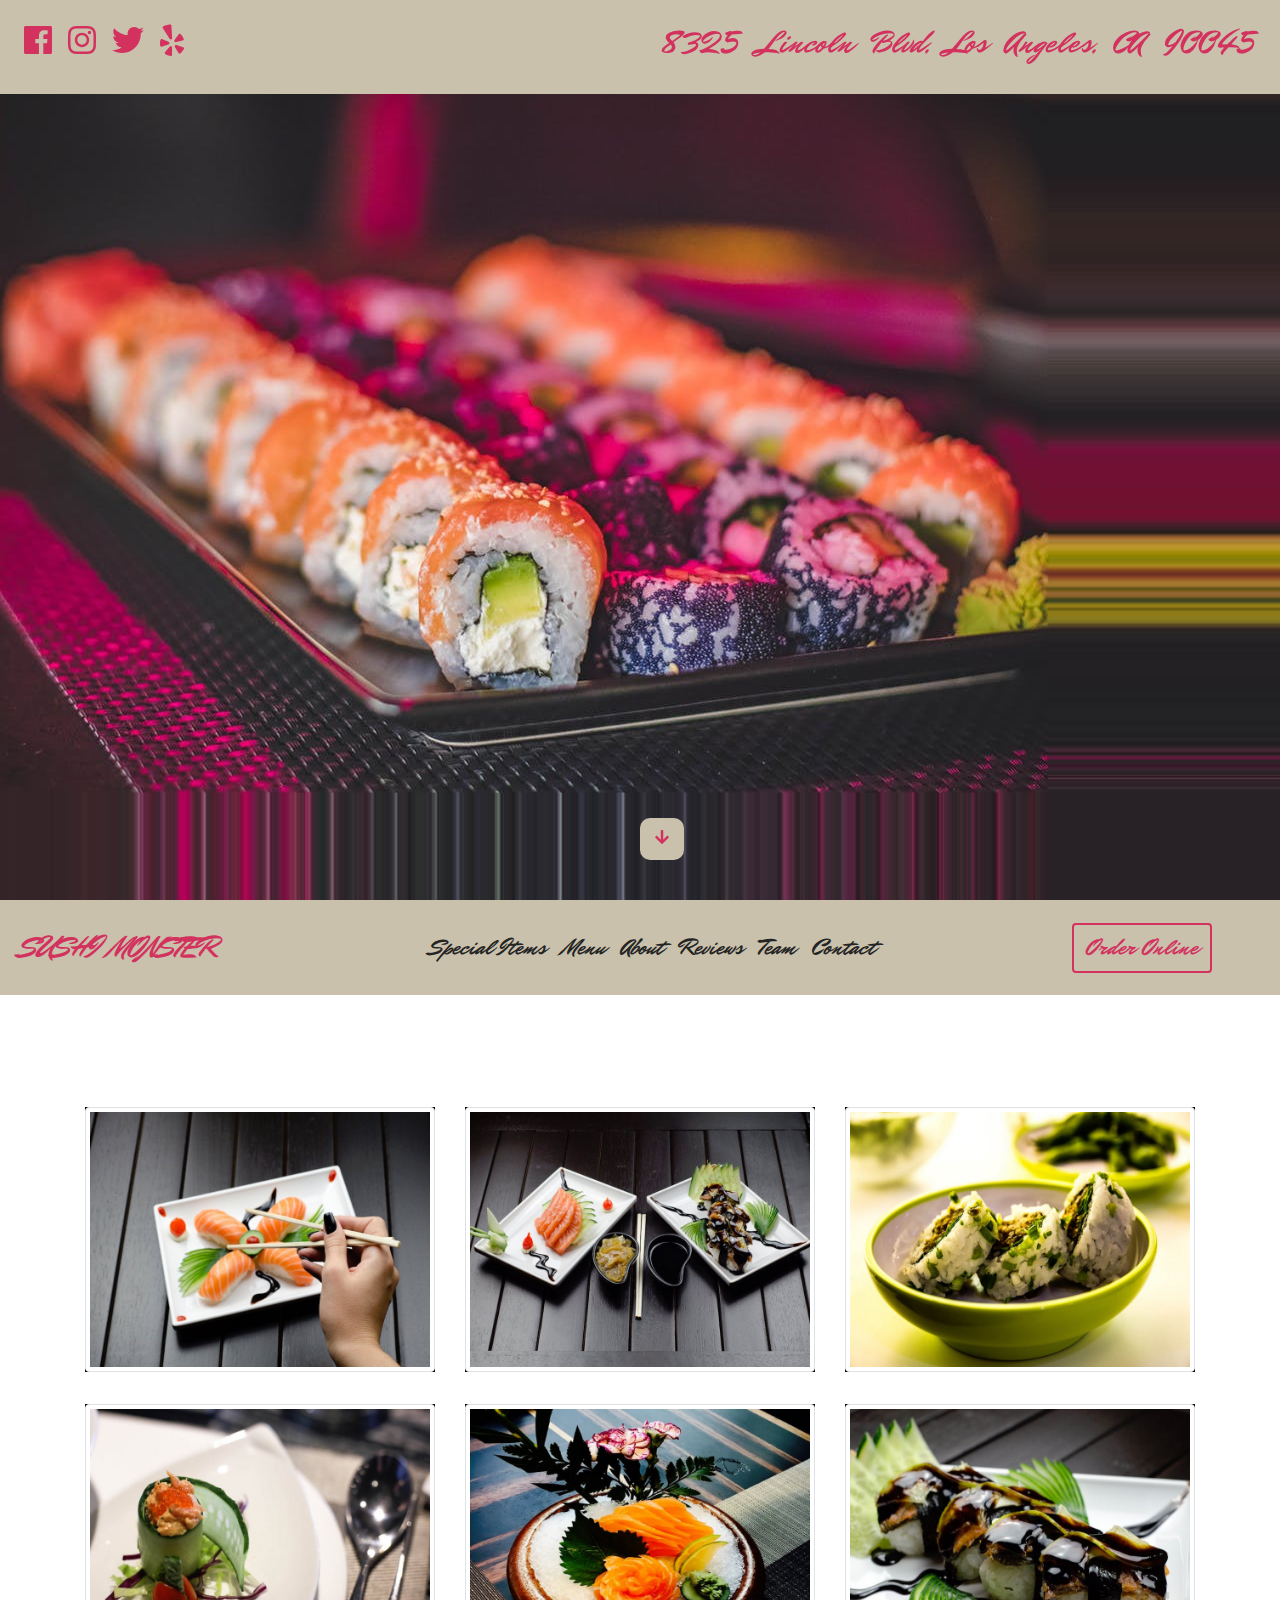
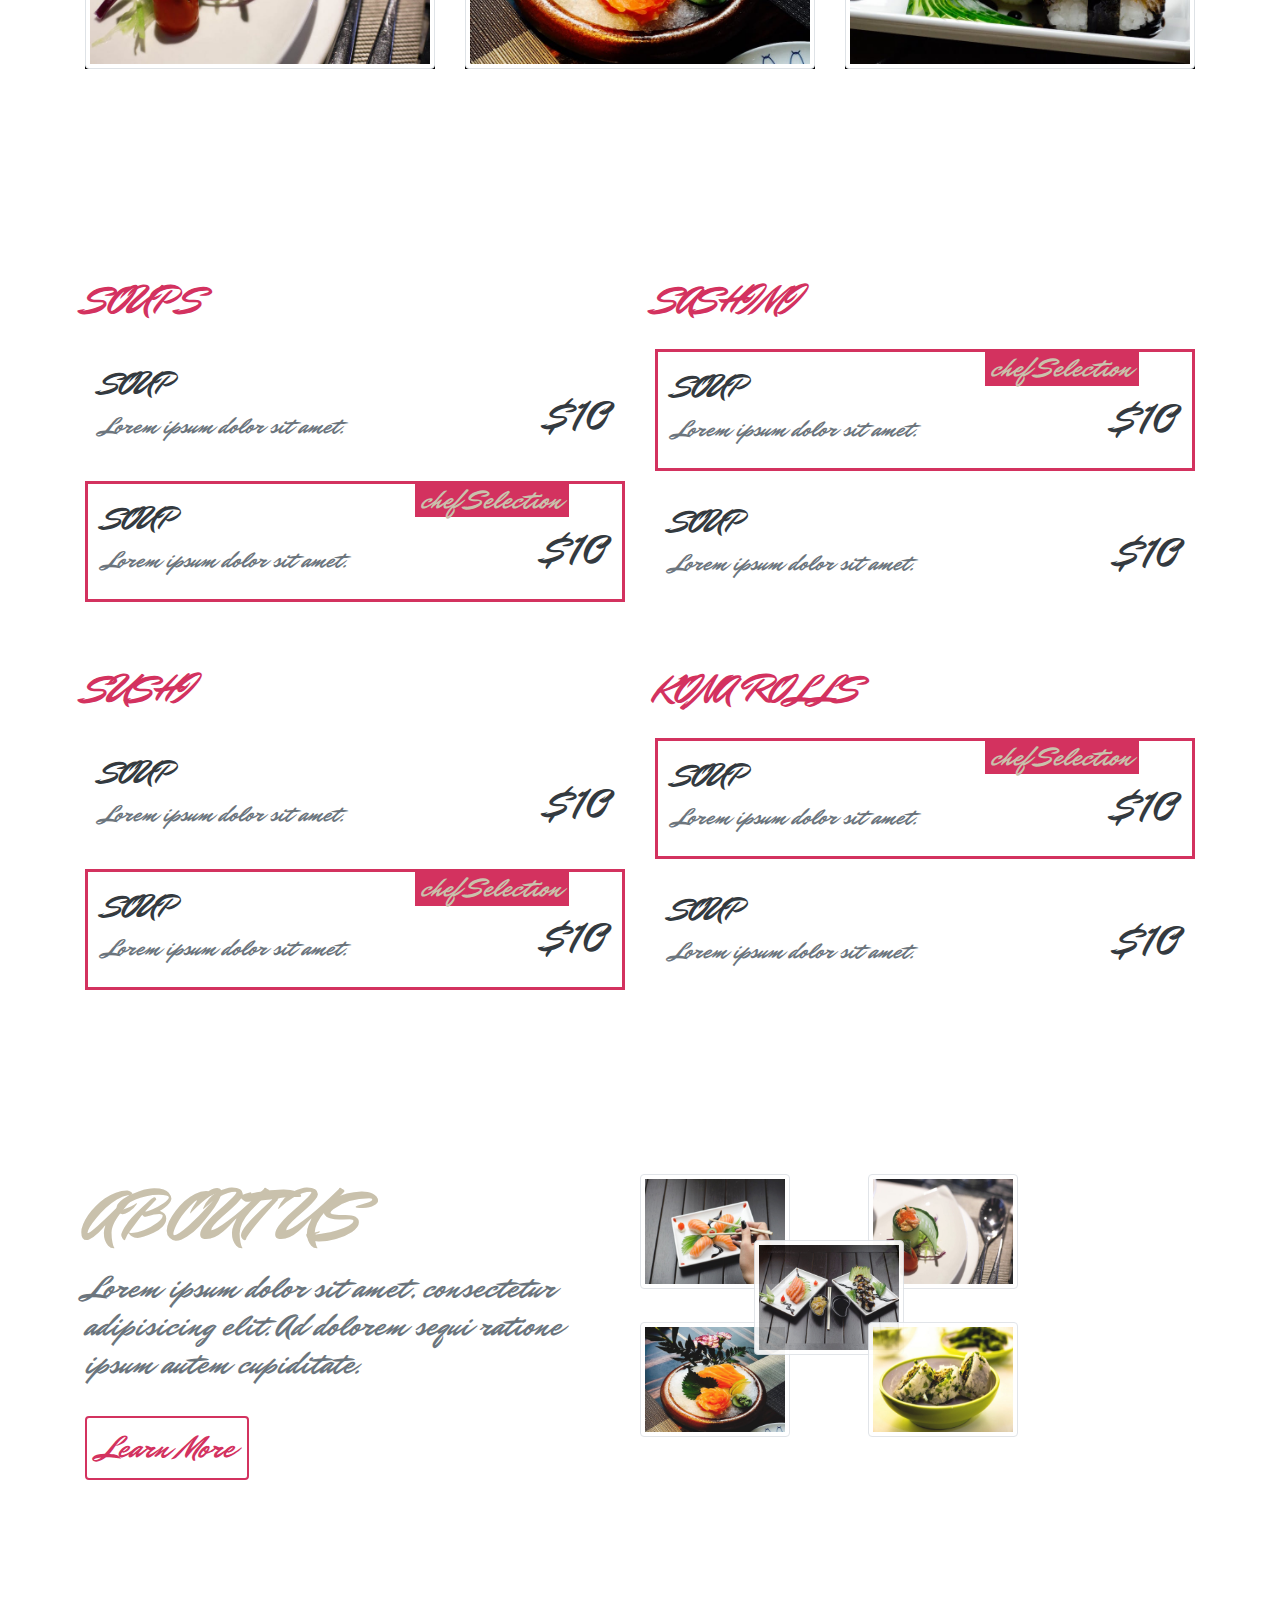
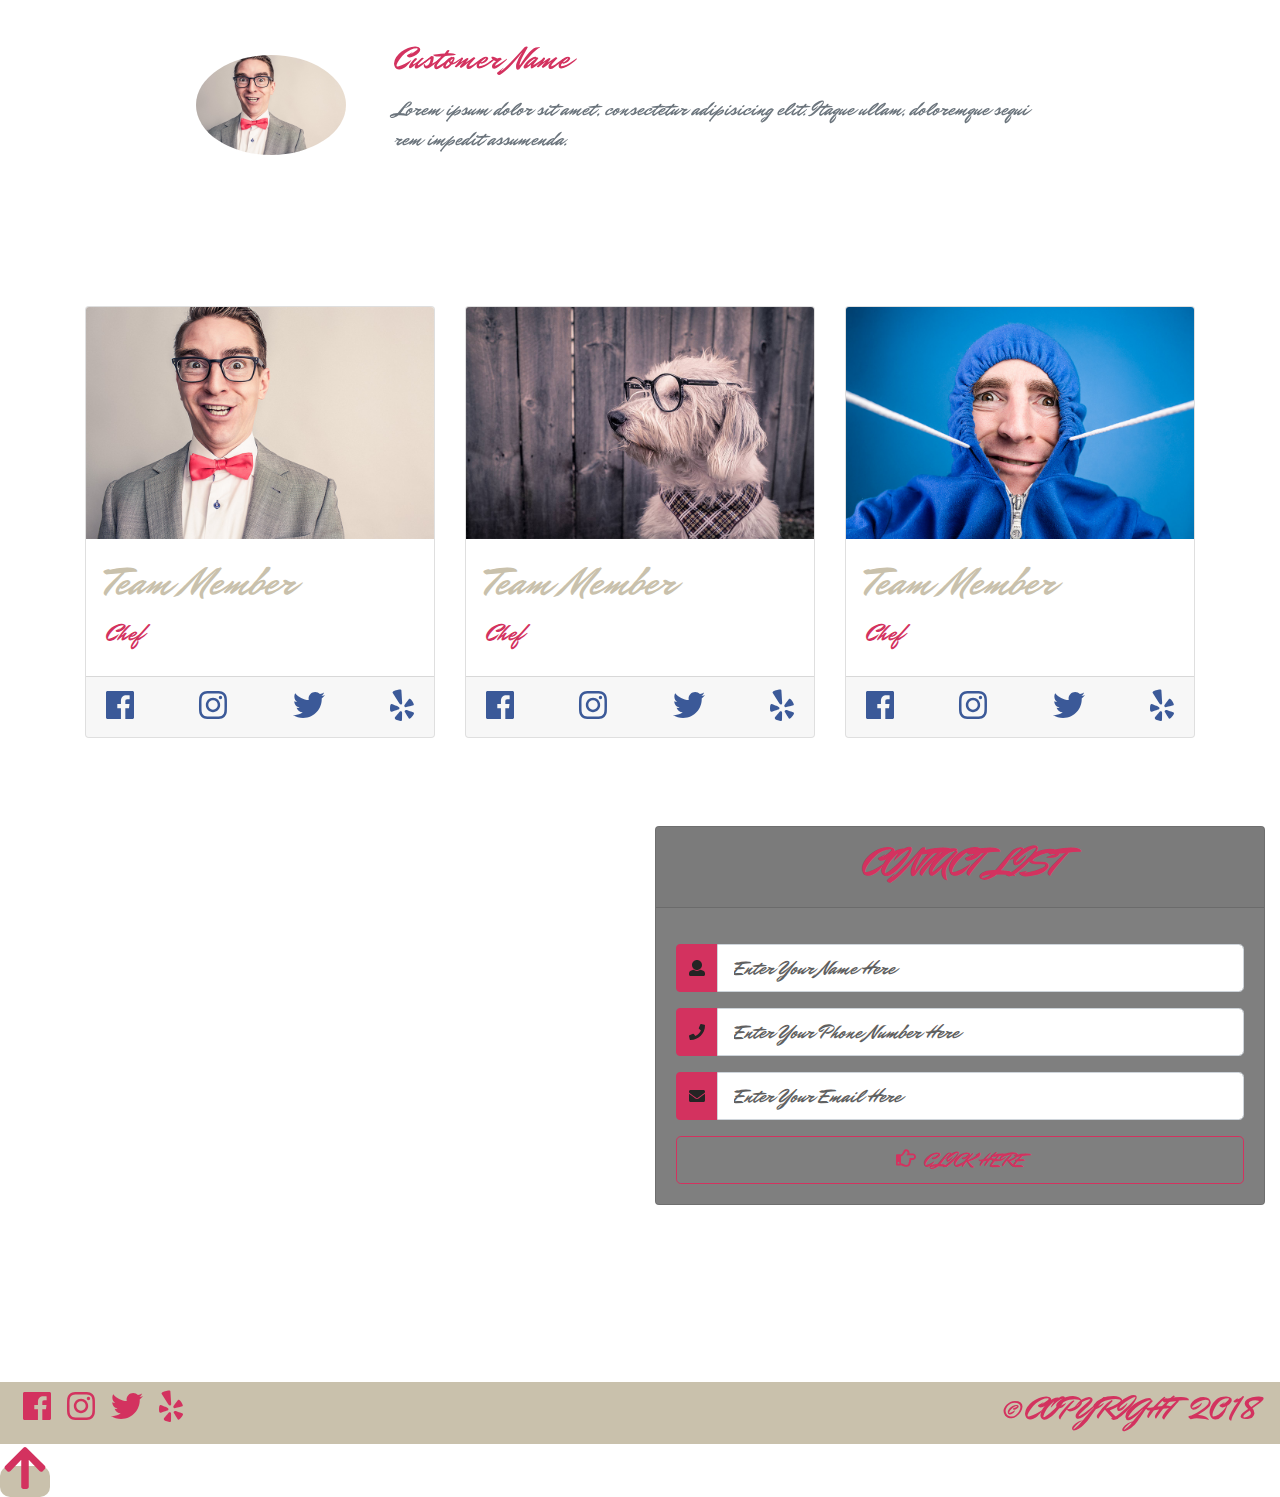
<file: Projects/Sushi Store/index.html>
<!DOCTYPE html>
<html lang="en">

<head>
  <meta charset="utf-8">
  <meta name="viewport" content="width=device-width, initial-scale=1.0">
  <title>Sushi Website</title>
  <!--  bootstrap css-->
  <link rel="stylesheet" href="css/bootstrap.min.css">
  <!--  main css-->
  <link rel="stylesheet" href="css/main.css">
  <!--  google fonts-->
  <link href="https://fonts.googleapis.com/css?family=Mr+Dafoe" rel="stylesheet">
  <!--  font awesome -->
  <script src="js/fontawesome-all.js">


  </script>
  <!-- Magnific Popup core CSS file -->
  <link rel="stylesheet" href="magnific-popup/magnific-popup.css">

</head>

<body>

  <div class="container-fluid info p-3" id="top-icons">
    <div class="row">
      <div class="col d-flex justify-content-between align-items-baseline flex-wrap">
        <div class="info-icons p-2">
          <a href="#" class="primary-color mr-3"><i class="fab fa-facebook fa-2x"></i></a><a href="#" class="primary-color mr-3"><i class="fab fa-instagram fa-2x"></i></a><a href="#" class="primary-color mr-3"><i class="fab fa-twitter fa-2x"></i></a><a href="#" class="primary-color mr-3"><i class="fab fa-yelp fa-2x"></i></a>
        </div>
        <h2 class="primary-color p-2">8325 Lincoln Blvd, Los Angeles, CA 90045</h2>
      </div>
    </div>
  </div>
  <header id="header">
    <div class="container">
      <div class="row height-90 align-items-center justify-content-center">
        <div class="col">
          <div class="banner text-center">
            <h1 class="display-1 text-capitalize underline w-50 mx-auto">
              <small>sushi </small> <strong class="primary-color"> monster</strong>
            </h1>
            <a href="#" class="sushi-btn main-btn btn my-4 text-capitalize">Order online</a>
          </div>

        </div>

      </div>
    </div>
    <a href="#special-items" class="btn header-link primary-color"><i class="fas fa-arrow-down"></i></a>
  </header>
  <!--  end of header-->
  <!--  navbar-->
  <nav class="navbar navbar-expand-lg">
    <a class="navbar-brand text-uppercase primary-color" href="#">sushi monster</a>
    <button class="navbar-toggler" type="button" data-toggle="collapse" data-target="#myNavbar">
    <div class="toggler-btn">
      <div class="bar bar1"></div>
      <div class="bar bar2"></div>
      <div class="bar bar3"></div>
    </div>
  </button>

    <div class="collapse navbar-collapse" id="myNavbar">
      <ul class="navbar-nav mx-auto">
        <li class="nav-item">
          <a class="nav-link text-capitalize" href="#special-items">special items</a>
        </li>
        <li class="nav-item">
          <a class="nav-link text-capitalize" href="#menu">menu</a>
        </li>
        <li class="nav-item">
          <a class="nav-link text-capitalize" href="#about">about</a>
        </li>
        <li class="nav-item">
          <a class="nav-link text-capitalize" href="#reviews">reviews</a>
        </li>
        <li class="nav-item">
          <a class="nav-link text-capitalize" href="#team">team</a>
        </li>
        <li class="nav-item">
          <a class="nav-link text-capitalize" href="#contact">contact</a>
        </li>


      </ul>
      <form class="form-inline d-none d-lg-block mr-5">
        <button class="btn nav-btn text-capitalize" type="button">order online</button>

      </form>
    </div>
  </nav>
  <!-- end of navbar-->
  <!-- menu items-->
  <section id="special-items" class="py-5">
    <div class="container my-5">
      <div class="row parent-container">
        <!--       menu-item-->
        <div class="col-10 mx-auto col-sm-6 col-lg-4 my-3">
          <div class="item-container">
            <img src="img/menu-item-1.jpeg" alt="item" class="img-fluid img-thumbnail item-img">
            <a href="img/menu-item-1.jpeg">
              <h1 class="text-uppercases text-center item-link px-3">menu item</h1>
            </a>
          </div>
        </div>
        <!--end of menu item-->
        <!--       menu-item-->
        <div class="col-10 mx-auto col-sm-6 col-lg-4 my-3">
          <div class="item-container">
            <img src="img/menu-item-2.jpeg" alt="item" class="img-fluid img-thumbnail item-img">
            <a href="img/menu-item-2.jpeg">
              <h1 class="text-uppercases text-center item-link px-3">menu item</h1>
            </a>
          </div>
        </div>
        <!--end of menu item-->
        <!--       menu-item-->
        <div class="col-10 mx-auto col-sm-6 col-lg-4 my-3">
          <div class="item-container">
            <img src="img/menu-item-3.jpeg" alt="item" class="img-fluid img-thumbnail item-img">
            <a href="img/menu-item-3.jpeg">
              <h1 class="text-uppercases text-center item-link px-3">menu item</h1>
            </a>
          </div>
        </div>
        <!--end of menu item-->
        <!--       menu-item-->
        <div class="col-10 mx-auto col-sm-6 col-lg-4 my-3">
          <div class="item-container">
            <img src="img/menu-item-4.jpeg" alt="item" class="img-fluid img-thumbnail item-img">
            <a href="img/menu-item-4.jpeg">
              <h1 class="text-uppercases text-center item-link px-3">menu item</h1>
            </a>
          </div>
        </div>
        <!--end of menu item-->
        <!--       menu-item-->
        <div class="col-10 mx-auto col-sm-6 col-lg-4 my-3">
          <div class="item-container">
            <img src="img/menu-item-5.jpeg" alt="item" class="img-fluid img-thumbnail item-img">
            <a href="img/menu-item-5.jpeg">
              <h1 class="text-uppercases text-center item-link px-3">menu item</h1>
            </a>
          </div>
        </div>
        <!--end of menu item-->
        <!--       menu-item-->
        <div class=" col-10 mx-auto col-sm-6 col-lg-4 my-3">
          <div class="item-container">
            <img src="img/menu-item-6.jpeg" alt="item" class="img-fluid img-thumbnail item-img">
            <a href="img/menu-item-6.jpeg">
              <h1 class="text-uppercases text-center item-link px-3">menu item</h1>
            </a>
          </div>
        </div>
        <!--end of menu item-->
      </div>
    </div>
  </section>
  <!--end of menu items-->
  <!--menu-->
  <section id="menu" class="py-5 my-5">
    <div class="container">
      <div class="row">

        <div class="col-md-6">
          <!--        title-->
          <div class="row">
            <div class="col">
              <h1 class="primary-color text-uppercase">soups</h1>
            </div>
          </div>
          <!--         title-->
          <!--          single item-->
          <div class="single-item d-flex justify-content-between my-3 p-3">
            <div class="single-item-text">
              <h2 class="text-uppercase text-dark">soup</h2>
              <h4 class="text-muted">Lorem ipsum dolor sit amet.</h4>
            </div>
            <div class="single-item-price align-self-end">
              <h1 class="text-uppercase text-dark">$10</h1>
            </div>


          </div>
          <!--          end of single item-->
          <!--          single item-->
          <div class="single-item d-flex justify-content-between my-3 p-3 special">
            <div class="single-item-text">
              <h2 class="text-uppercase text-dark">soup</h2>
              <h4 class="text-muted">Lorem ipsum dolor sit amet.</h4>
            </div>
            <div class="single-item-price align-self-end">
              <h1 class="text-uppercase text-dark">$10</h1>
            </div>
            <h3 class="special-text text-capitalize">chef selection</h3>

          </div>
          <!--          end of single item-->
          <!--        title-->
          <div class="row">
            <div class="col mt-5">
              <h1 class="primary-color text-uppercase">sushi</h1>
            </div>
          </div>
          <!--         title-->
          <!--          single item-->
          <div class="single-item d-flex justify-content-between my-3 p-3">
            <div class="single-item-text">
              <h2 class="text-uppercase text-dark">soup</h2>
              <h4 class="text-muted">Lorem ipsum dolor sit amet.</h4>
            </div>
            <div class="single-item-price align-self-end">
              <h1 class="text-uppercase text-dark">$10</h1>
            </div>


          </div>
          <!--          end of single item-->
          <!--          single item-->
          <div class="single-item d-flex justify-content-between my-3 p-3 special">
            <div class="single-item-text">
              <h2 class="text-uppercase text-dark">soup</h2>
              <h4 class="text-muted">Lorem ipsum dolor sit amet.</h4>
            </div>
            <div class="single-item-price align-self-end">
              <h1 class="text-uppercase text-dark">$10</h1>
            </div>
            <h3 class="special-text text-capitalize">chef selection</h3>

          </div>
          <!--          end of single item-->
        </div>
        <div class="col-md-6">
          <!--        title-->
          <div class="row">
            <div class="col">
              <h1 class="primary-color text-uppercase">sashimi</h1>
            </div>
          </div>
          <!--         title-->
          <!--          single item-->
          <div class="single-item d-flex justify-content-between my-3 p-3 special">
            <div class="single-item-text">
              <h2 class="text-uppercase text-dark">soup</h2>
              <h4 class="text-muted">Lorem ipsum dolor sit amet.</h4>
            </div>
            <div class="single-item-price align-self-end">
              <h1 class="text-uppercase text-dark">$10</h1>
            </div>
            <h3 class="special-text text-capitalize">chef selection</h3>

          </div>
          <!--          end of single item-->
          <!--          single item-->
          <div class="single-item d-flex justify-content-between my-3 p-3">
            <div class="single-item-text">
              <h2 class="text-uppercase text-dark">soup</h2>
              <h4 class="text-muted">Lorem ipsum dolor sit amet.</h4>
            </div>
            <div class="single-item-price align-self-end">
              <h1 class="text-uppercase text-dark">$10</h1>
            </div>


          </div>
          <!--          end of single item-->

          <!--        title-->
          <div class="row">
            <div class="col mt-5">
              <h1 class="primary-color text-uppercase">kona rolls</h1>
            </div>
          </div>
          <!--         title-->
          <!--          single item-->
          <div class="single-item d-flex justify-content-between my-3 p-3 special">
            <div class="single-item-text">
              <h2 class="text-uppercase text-dark">soup</h2>
              <h4 class="text-muted">Lorem ipsum dolor sit amet.</h4>
            </div>
            <div class="single-item-price align-self-end">
              <h1 class="text-uppercase text-dark">$10</h1>
            </div>
            <h3 class="special-text text-capitalize">chef selection</h3>

          </div>
          <!--          end of single item-->


          <!--          single item-->
          <div class="single-item d-flex justify-content-between my-3 p-3">
            <div class="single-item-text">
              <h2 class="text-uppercase text-dark">soup</h2>
              <h4 class="text-muted">Lorem ipsum dolor sit amet.</h4>
            </div>
            <div class="single-item-price align-self-end">
              <h1 class="text-uppercase text-dark">$10</h1>
            </div>


          </div>
          <!--          end of single item-->

        </div>
      </div>
    </div>

  </section>





  <!--end of menu-->
  <!--about-->
  <section id="about" class="py-5 ">
    <div class="container">
      <div class="row">
        <div class="col-md-6 my-4">
          <h1 class="text-uppercase display-3">About us</h1>
          <h2 class="text-muted">Lorem ipsum dolor sit amet, consectetur adipisicing elit. Ad dolorem sequi ratione ipsum autem cupiditate.</h2>
          <a href="#" class="btn main-btn my-4 text-capitalize">learn more</a>
        </div>
        <div class="col-md-6 about-pictures my-4 d-none d-lg-block">
          <img src="img/menu-item-1.jpeg" alt="" class="img-1 img-thumbnail about-image">
          <img src="img/menu-item-2.jpeg" alt="" class="img-2 img-thumbnail about-image "><img src="img/menu-item-3.jpeg" alt="" class="img-3 img-thumbnail about-image"><img src="img/menu-item-4.jpeg" alt="" class="img-4 img-thumbnail about-image">
          <img src="img/menu-item-5.jpeg" alt="" class="img-5 img-thumbnail about-image">

        </div>
      </div>
    </div>
  </section>


  <!--end of about-->
  <section id="reviews" class="py-5">
    <div id="carouselExampleControls" class="carousel slide" data-ride="carousel">
      <div class="carousel-inner">
        <!--       carousel-item-->
        <div class="carousel-item active">
          <div class="container">
            <div class="row">
              <div class="col-lg-10 mx-auto d-flex justify-content-between review-item py-3">
                <div class="align-self-center ml-3">
                  <img src="img/customer-1.jpg" alt="" class=" rounded-circle review-img">
                </div>
                <div class="review-text px-5">
                  <h2 class="text-capitalize mb-3 primary-color">customer name</h2>

                  <p class="lead text-muted">
                    Lorem ipsum dolor sit amet, consectetur adipisicing elit. Itaque ullam, doloremque sequi rem impedit assumenda.

                  </p>

                </div>
              </div>
            </div>
          </div>
        </div>
        <!--carousel-item-->
        <!--       carousel-item-->
        <div class="carousel-item">
          <div class="container">
            <div class="row">
              <div class="col-lg-10 mx-auto d-flex justify-content-between review-item py-3">
                <div class="align-self-center ml-3">
                  <img src="img/customer-2.jpg" alt="" class=" rounded-circle review-img">
                </div>
                <div class="review-text px-5">
                  <h2 class="text-capitalize mb-3 primary-color">customer name</h2>

                  <p class="lead text-muted">
                    Lorem ipsum dolor sit amet, consectetur adipisicing elit. Itaque ullam, doloremque sequi rem impedit assumenda.

                  </p>

                </div>
              </div>
            </div>
          </div>
        </div>
        <!--carousel-item-->
        <!--       carousel-item-->
        <div class="carousel-item">
          <div class="container">
            <div class="row">
              <div class="col-lg-10 mx-auto d-flex justify-content-between review-item py-3">
                <div class="align-self-center ml-3">
                  <img src="img/customer-3.jpg" alt="" class=" rounded-circle review-img">
                </div>
                <div class="review-text px-5">
                  <h2 class="text-capitalize mb-3 primary-color">customer name</h2>

                  <p class="lead text-muted">
                    Lorem ipsum dolor sit amet, consectetur adipisicing elit. Itaque ullam, doloremque sequi rem impedit assumenda.

                  </p>

                </div>
              </div>
            </div>
          </div>
        </div>
        <!--carousel-item-->


        <!--      -->
      </div>
      <!--      carousel controls-->
      <a class="carousel-control-prev " href="#carouselExampleControls" role="button" data-slide="prev">
    <span class="carousel-control-prev-icon" ></span>
    
  </a>
      <a class="carousel-control-next" href="#carouselExampleControls" role="button" data-slide="next">
    <span class="carousel-control-next-icon" ></span>
    
  </a>
    </div>
  </section>
  <!--end of review-->
  <!--team-->
  <section id="team" class="py-5">
    <div class="container">
      <div class="row">
        <!--       team member-->
        <div class="col-9 col-sm-6 col-lg-4 mx-auto my-4">
          <div class="card">
            <img src="img/customer-1.jpg" alt="" class="card-img-top">
            <div class="card-body">
              <div class="card-title">
                <h1>Team Member</h1>


              </div>
              <h4 class="primary-color">Chef</h4>
            </div>
            <div class="card-footer team-icons d-flex justify-content-between">

              <a href="#"><i class="fab fa-facebook fa-2x"></i></a><a href="#"><i class="fab fa-instagram fa-2x"></i></a><a href="#"><i class="fab fa-twitter fa-2x"></i></a><a href="#"><i class="fab fa-yelp fa-2x"></i></a>

            </div>
          </div>
        </div>
        <div class="col-9 col-sm-6 col-lg-4 mx-auto my-4">
          <div class="card">
            <img src="img/customer-2.jpg" alt="" class="card-img-top">
            <div class="card-body">
              <div class="card-title">
                <h1>Team Member</h1>


              </div>
              <h4 class="primary-color">Chef</h4>
            </div>
            <div class="card-footer team-icons d-flex justify-content-between">

              <a href="#"><i class="fab fa-facebook fa-2x"></i></a><a href="#"><i class="fab fa-instagram fa-2x"></i></a><a href="#"><i class="fab fa-twitter fa-2x"></i></a><a href="#"><i class="fab fa-yelp fa-2x"></i></a>

            </div>
          </div>
        </div>
        <div class="col-9 col-sm-6 col-lg-4 mx-auto my-4">
          <div class="card">
            <img src="img/customer-3.jpg" alt="" class="card-img-top">
            <div class="card-body">
              <div class="card-title">
                <h1>Team Member</h1>


              </div>
              <h4 class="primary-color">Chef</h4>
            </div>
            <div class="card-footer team-icons d-flex justify-content-between">

              <a href="#"><i class="fab fa-facebook fa-2x"></i></a><a href="#"><i class="fab fa-instagram fa-2x"></i></a><a href="#"><i class="fab fa-twitter fa-2x"></i></a><a href="#"><i class="fab fa-yelp fa-2x"></i></a>

            </div>
          </div>
        </div>
        <!--        team member-->
      </div>
    </div>
  </section>
  <!--end of team-->
  <!--contact-->
  <section id="contact">
    <div class="container-fluid no-padding">
      <div class="row">
        <div class="col-md-6 my-3 align-self-center ">
          <div class="embed-responsive embed-responsive-21by9 height-60">
            <iframe class="embed-responsive-item" src="https://www.google.com/maps/embed?pb=!1m18!1m12!1m3!1d380513.71615844814!2d-88.01215972656996!3d41.8333924759481!2m3!1f0!2f0!3f0!3m2!1i1024!2i768!4f13.1!3m3!1m2!1s0x880e2c3cd0f4cbed%3A0xafe0a6ad09c0c000!2sChicago%2C+IL!5e0!3m2!1sen!2sus!4v1521192236095" width="100%" frameborder="0" style="border:0" allowfullscreen></iframe>
          </div>

        </div>
        <div class="col-md-6 my-3">
          <div class="card text-center">
            <div class="card-header text-centertext-uppercase">
              <h1 class="text-uppercase">contact list</h1>
            </div>
            <div class="card-body">
              <form>
                <div class="input-group my-3">
                  <div class="input-group-prepend">
                    <span class="input-group-text" id="input-text"><i class="fas fa-user"></i></span>
                  </div>
                  <input type="text" id="form-control" class="form-control form-control-lg text-capitalize" placeholder="Enter your name here">
                </div>
                <div class="input-group my-3">
                  <div class="input-group-prepend">
                    <span class="input-group-text" id="input-phone"><i class="fas fa-phone"></i></span>
                  </div>
                  <input type="number" class="form-control form-control-lg text-capitalize" placeholder="Enter your phone number here">
                </div>



                <div class="input-group my-3">
                  <div class="input-group-prepend">
                    <span class="input-group-text" id="input-email"><i class="fas fa-envelope"></i></span>
                  </div>
                  <input type="email" class="form-control form-control-lg text-capitalize" placeholder="Enter your email here">
                </div>



                <button type="submit" class="btn btn-block btn-lg text-uppercase contact-btn"><i class="far fa-hand-point-right mr-2"></i>click here</button>
              </form>
            </div>
          </div>

        </div>
      </div>
    </div>
  </section>




  <!--  end of contact-->
  <div class="container-fluid info">
    <div class="row">
      <div class="col d-flex justify-content-between align-items-baseline flex-wrap">
        <div class="info-icons p-2">
          <a href="#" class="primary-color mr-3"><i class="fab fa-facebook fa-2x"></i></a><a href="#" class="primary-color mr-3"><i class="fab fa-instagram fa-2x"></i></a><a href="#" class="primary-color mr-3"><i class="fab fa-twitter fa-2x"></i></a><a href="#" class="primary-color mr-3"><i class="fab fa-yelp fa-2x"></i></a>
        </div>

        <h2 class="primary-color p-2 text-uppercase">&copy;copyright 2018</h2>

      </div>
    </div>
  </div>
  <a href="#top-icons" id="back-to-top" class="p-1"><i class="fa fa-arrow-up primary-color fa-3x"></i></a>
  <!-- jquery-->
  <script src="js/jquery-3.3.1.min.js"></script>
  <!--bootstrap js-->
  <script src="js/bootstrap.bundle.min.js"></script>

  <!-- script.js-->
  <script src="js/script.js"></script>
  <!-- Magnific Popup core JS file -->
  <script src="magnific-popup/jquery.magnific-popup.js"></script>
  <!--  ripples-->
  <script src="js/jquery.ripples-min.js"></script>

</body>

</html>
</file>
<file: Projects/Grandma Sweets/css/style.css>
@import url("https://fonts.googleapis.com/css?family=Kaushan+Script");

body {
  font-family: "Kaushan Script", cursive;
  background: #fff;
  color: #000;
}
/* global styles */
.btn-pink {
  color: #ef7998 !important;
  border-color: #ef7998 !important;
}
.btn-black {
  color: #000 !important;
  border-color: #000 !important;
}
.btn-black:hover {
  color: #ef7998 !important;
  background: #000 !important;
}
.btn-pink:hover {
  color: #000 !important;
  background: #ef7998 !important;
}

/* nav links */
.navbar-toggler {
  outline: none !important;
}
.toggler-icon {
  font-size: 40px;
  font-size: 2.5rem;
  color: #ef7998;
}
.nav-link {
  color: #ef7998;
  -webkit-transition: all 1s ease-in-out;
  transition: all 1s ease-in-out;
  font-size: 24px;
  font-size: 1.5rem;
}
.nav-link:hover {
  color: #000;
}
/* cart styles */
.cart-info__icon {
  color: #000;
  cursor: pointer;
}
.cart-info {
  border: 1.6px solid #000;
  border: 0.1rem solid #000;
  color: #000;
  border-radius: 0.25rem;
  padding: 6.4px 9.6px;
  padding: 0.4rem 0.6rem;
  cursor: pointer;
}
.cart-info:hover {
  background: #ef7998;
  border-color: #ef7998;
  color: #fff;
}
.cart-info:hover .cart-info__icon {
  color: #fff;
}
.max-height {
  min-height: calc(100vh - 76px);
  background: -webkit-gradient(
      linear,
      left top,
      left bottom,
      from(rgba(249, 228, 148, 0.5)),
      to(rgba(249, 228, 148, 0.5))
    ),
    url("../img/headerBcg.jpeg");
  background: linear-gradient(
      rgba(249, 228, 148, 0.5),
      rgba(249, 228, 148, 0.5)
    ),
    url("../img/headerBcg.jpeg");
  background-position: center;
  background-size: cover;
  background-attachment: fixed;
  background-repeat: no-repeat;
  position: relative;
}
.banner {
  color: #fff;
  margin-top: -64px;
  margin-top: -4rem;
}
.banner-title {
  color: #ef7998;
  font-size: 64px;
  font-size: 4rem;
}
.banner-link {
  font-size: 24px;
  font-size: 1.5rem;
  color: #000;
  border: 3.2px solid #000;
  border: 0.2rem solid #000;
}
.banner-link:hover {
  background: #000;
  color: #ef7998;
}
/* about section */
.about-img__container {
  position: relative;
}
.about-img__container::before {
  content: "";
  position: absolute;
  top: -24px;
  top: -1.5rem;
  left: -27.2px;
  left: -1.7rem;
  width: 100%;
  height: 100%;
  outline: 8px solid rgb(249, 228, 148);
  outline: 0.5rem solid rgb(249, 228, 148);
  z-index: -1;
  -webkit-transition: all 1s linear;
  transition: all 1s linear;
}
.about-img__container:hover:before {
  top: 0;
  left: 0;
}
/* store */
.store {
  background: rgb(238, 238, 238);
}
.search-box {
  background: #ef7998;
  color: #000;
}
.single-item {
  -webkit-transition: all 0.3 linear;
  transition: all 0.3 linear;
}
.single-item:hover {
  -webkit-box-shadow: 0 10px 15px rgb(0, 0, 0);
  box-shadow: 0 10px 15px rgb(0, 0, 0);
}
.img-container {
  position: relative;
  overflow: hidden;
  cursor: pointer;
}
.store-img {
  -webkit-transition: all 1s ease-in-out;
  transition: all 1s ease-in-out;
}
.img-container:hover .store-img {
  -webkit-transform: scale(1.2);
  transform: scale(1.2);
}
.store-item-icon {
  position: absolute;
  bottom: 0;
  right: 0;
  padding: 12px;
  padding: 0.75rem;
  background: rgb(249, 228, 148);
  border-top-left-radius: 16px;
  border-top-left-radius: 1rem;
  -webkit-transition: all 1s ease-in-out;
  transition: all 1s ease-in-out;
  -webkit-transform: translate(100%, 100%);
  transform: translate(100%, 100%);
}
.img-container:hover .store-item-icon {
  -webkit-transform: translate(0, 0);
  transform: translate(0, 0);
}
.store-item-icon:hover {
  color: #fff;
}
/* services */
.services {
  color: #fff;
  background: -webkit-gradient(
      linear,
      left top,
      left bottom,
      from(rgba(0, 0, 0, 0.6)),
      to(rgba(0, 0, 0, 0.6))
    ),
    url("../img/servicesBcg.jpeg") center/cover fixed no-repeat;
  background: linear-gradient(rgba(0, 0, 0, 0.6), rgba(0, 0, 0, 0.6)),
    url("../img/servicesBcg.jpeg") center/cover fixed no-repeat;
}
.service-title {
  letter-spacing: 8px;
  letter-spacing: 0.5rem;
}
.service-text {
  word-spacing: 8px;
  word-spacing: 0.5rem;
}
/* footer*/
.footer-title {
  background: #000;
}
.footer-contact {
  background: rgb(238, 238, 238);
}
.footer-icon {
  font-size: 24px;
  font-size: 1.5rem;
  color: #fff;
  -webkit-transition: all 0.4 ease-in-out;
  transition: all 0.4 ease-in-out;
}
.footer-icon:hover {
  color: #ef7998;
}
/* cart */
.cart {
  position: absolute;
  min-height: 160px;
  min-height: 10rem;
  background: rgba(255, 255, 255, 0.5);
  top: 0;
  right: 0;
  -webkit-transition: all 0.3s ease-in-out;
  transition: all 0.3s ease-in-out;
  width: 0;
  overflow: hidden;
}
.show-cart {
  width: 288px;
  width: 18rem;
  padding: 32px 24px;
  padding: 2rem 1.5rem;
  -webkit-transform: rotateY(-360deg);
  transform: rotateY(-360deg);
}
.cart-item-remove {
  color: #ef7998;
  -webkit-transition: all 1s ease-in-out;
  transition: all 1s ease-in-out;
}
.cart-item {
  -webkit-transition: all 2s ease-in-out;
  transition: all 2s ease-in-out;
}
.cart-item-remove:hover {
  -webkit-transform: scale(1.1);
  transform: scale(1.1);
  color: #000;
}
.cart-item-price {
  font-size: 12.8px;
  font-size: 0.8rem;
}
</file>
<file: Projects/Sushi Store/css/main.css>
/*pink #D3325F*/

/*white #C9C1AC*/

.info {
  background: #C9C1AC;
}

.info h2 {
  word-spacing: 0.6rem
}

.info a {
  transition: all 1s ease-in-out;
}

.info a:hover {
  color: #242424;

}

/*header*/

body {
  /*  min-height: 100vh;*/
  background: url(../img/body-bcg.jpeg)center/cover fixed no-repeat;
  font-family: 'Mr Dafoe', cursive;
  color: #C9C1AC;
}

.primary-color {
  color: #D3325F;
}

#header {
  min-height: calc(100vh - 94px);
  background: linear-gradient(rgba(0, 0, 0, 0.5), rgba(0, 0, 0, 0.5)), url(../img/banner-bcg.jpeg)center/cover fixed no-repeat;
  position: relative;
}

.height-90 {
  min-height: calc(100vh - 94px);
}

.banner h1 {
  border-top: 6px dotted #C9C1AC;
  border-bottom: 6px dotted #C9C1AC;
  animation: fromLeft;
  animation-duration: 4s;
  animation-delay: 2s;
  opacity: 0;
  animation-fill-mode: forwards;

}

@keyframes fromLeft {
  0% {
    transform: translateX(-100px);
    opacity: 0;
  }
  50% {
    transform: translateX(30px);
  }
  100% {
    transform: translateX(0);
    opacity: 1;
  }
}

.main-btn {
  color: #D3325F;
  font-size: 2rem;
  border: 2px solid #D3325F;
  transition: all 1s ease-in-out;

}

.main-btn:hover {
  color: #242424;
  border: 2px solid #C9C1AC;
  background: #C9C1AC;

}

.sushi-btn {
  animation: fromRight;
  animation-duration: 4s;
  animation-delay: 2s;
  opacity: 0;
  animation-fill-mode: forwards;

}


@keyframes fromRight {
  0% {
    transform: translateX(100px);
    opacity: 0;
  }
  50% {
    transform: translateX(-30px);
  }
  100% {
    transform: translateX(0);
    opacity: 1;
  }
}



.header-link {
  display: inline-block;
  position: absolute;
  bottom: 5%;
  left: 50%;
  background: #C9C1AC;
  border: 3px solid #C9C1AC;
  border-radius: 10px;
  transition: all 2s ease;
  animation: fromBottom;
  animation-duration: 4s;
  animation-iteration-count: infinite
}

.header-link:hover {

  color: #242424;
}

@keyframes fromBottom {
  0% {
    transform: translateY(-10px);

  }
  50% {
    transform: translateY(10px)
  }

  100% {
    transform: translateY(-10px);

  }
}

/*navbar*/

.navbar {
  background: #C9C1AC;
  padding: 20px 20px;
  transition: all 1s ease;

}

.navbar-background {
  padding: 5px 20px;
}

.navbar-brand {
  font-size: 30px;
}

.navbar-brand:hover {
  color: #242424;
}

.nav-link {
  color: #242424;
  text-decoration: none;
  transition: all 2s ease;
  font-size: 23px;
}

.nav-link:hover {
  color: #D3325F;
}

.nav-btn {
  background: transparent;
  color: #d3325f;
  border: 2px solid #d3325f;
  font-size: 23px;
  transition: all 2s ease;
}

.nav-btn:hover {
  color: #242424;
  border: 2px solid #242424;
  transform: rotate(10deg)
}

.toggler-btn {
  border: 2px solid #d3325f;
  padding: 5px;
  transition: 2s all ease;
}



.bar {
  width: 30px;
  height: 3px;
  margin: 5px;
  background: #d3325f;
  transition: all 0.5s ease;
}

.change .bar1 {
  transform: rotate(-45deg) translate(-5px, 6px);
}

.change .bar2 {
  opacity: 0;
}

.change .bar3 {
  transform: rotate(45deg) translate(-5px, -8px);
}





/*menu items*/

.item-container {
  position: relative;
  overflow: hidden;
  background: linear-gradient(rgb(0, 0, 0), rgb(0, 0, 0));
  transition: all 2s ease;

}

.item-img {
  transition: all 2s ease-in-out;
}

.item-container:hover .item-img {
  transform: scale(1.2);
  opacity: 0.5;
}

.item-link {
  position: absolute;
  top: 50%;
  left: 50%;
  transform: translate(-50%, -50%);
  color: #D3325F;
  font-size: 2rem;
  border-top: 3px solid #D3325F;
  border-bottom: 3px solid #D3325F;
  transition: 2s all ease-in-out;
  opacity: 0;

}

.item-container:hover .item-link {
  opacity: 1;

}

.item-link:hover {
  color: #C9C1AC;
  border: 3px solid #C9C1AC;
  background: #C9C1AC;
  color: #242424;

}

.item-container:hover {
  outline: 10px solid #D3325F;
  outline-offset: 0.8rem;
}

/*###################menu##############*/

#menu {
  background: linear-gradient(rgba(255, 255, 255, 0.7), rgba(255, 255, 255, 0.7)), url(../img/banner-bcg.jpeg)center/cover fixed no-repeat;
}

.special {
  border: 3px solid #D3325F;
  position: relative;
}

.special-text {
  position: absolute;
  top: 0;
  right: 10%;
  background: #D3325F;
  padding: 0 0.4rem;

}

/*about*/

.about-pictures {
  position: relative!;

}

.about-image {
  position: absolute;
  width: 150px;
  transition: all 2s ease;
  opacity: 0.9;
}

.img-1 {
  left: 0%;
  top: 0%;

}

.img-2 {
  left: 20%;
  top: 20%;
  z-index: 10;
}

.img-3 {
  left: 40%;
  top: 45%;
  z-index: 20;
}

.img-4 {
  left: 40%;
  top: 0%;
}

.img-5 {
  left: 0%;
  top: 45%;
}


.about-image:hover {
  outline: 10px solid #D3325F;
  outline-offset: 0.8rem;
  transform: scale(1.3) rotate(20deg);
  z-index: 30;
  opacity: 1;

}

.about-pictures:hover .about-image:not(:hover) {
  opacity: 0.5;
}

/*reviews*/

.review-item {
  background: rgba(255, 255, 255, 0.7);
  clip-path: polygon(5% 0, 100% 0, 90% 100%, 0 100%);
}

.review-img {
  width: 150px;
}

.carousel-link {
  background: red;
}

/*team*/

.team-icons a {
  color: #3B5998;

  transition: all 2s ease-in-out;
}

.team-icons a:hover {
  color: #242424;
  transform: translateY(-5px);
}

/*contact*/

.height-60 {
  min-height: 60vh;
}

#contact .card {
  background: rgba(0, 0, 0, 0.5);
  transition: all 2s ease;
}

#contact .card:hover {
  background: rgba(0, 0, 0, 0.8);
}

#contact .card-header {
  color: #D3325F;
}

#contact .input-group-text {
  background: #D3325F;
  border-color: #D3325F;
  color: #242424;
}

#contact .card input {
  color: #606060;
}

#contact .card input::placeholder {
  color: #606060;
}

.contact-btn {
  color: #D3325F;
  border-color: #D3325F;
  background: transparent;
  transition: all 2s ease-in-out;
}

.contact-btn:hover {
  background: #C9C1AC;
  color: #D3325F;
  border-color: #C9C1AC;
}

/*footer*/

#back-to-top {
  background: #C9C1AC;
  border-radius: 10px;
}



.scrollTop {
  position: fixed;
  bottom: 70px;
  right: 10px;

}
</file>
<file: main.min.css>
@import url(https://fonts.googleapis.com/css?family=Poppins:100,100italic,200,200italic,300,300italic,regular,italic,500,500italic,600,600italic,700,700italic,800,800italic,900,900italic);@import url(https://fonts.googleapis.com/css?family=Montserrat:100,100italic,200,200italic,300,300italic,regular,italic,500,500italic,600,600italic,700,700italic,800,800italic,900,900italic);@import url(https://fonts.googleapis.com/css?family=Karla:regular,italic,700,700italic);@import url(https://fonts.googleapis.com/css?family=Nunito:200,200italic,300,300italic,regular,italic,600,600italic,700,700italic,800,800italic,900,900italic);*{padding:0;margin:0;-webkit-box-sizing:border-box;box-sizing:border-box}html{overflow-x:hidden;margin-top:71px}h1,h2,h3,h4{font-family:nunito;font-weight:500}body{font-family:Montserrat;position:relative;background:#fff;width:100%!important;height:100%;margin:0;padding:0;overflow-x:hidden}#social-bar{-webkit-box-pack:center;-ms-flex-pack:center;justify-content:center;width:auto;border-radius:36px}.icon-top{background:#00d8ff;display:-webkit-box;display:-ms-flexbox;display:flex;-ms-flex-pack:distribute;justify-content:space-around}.icon-top a{color:#f1fffa;font-size:25px;-webkit-transition:color 1s ease;transition:color 1s ease}.icon-top a:hover{color:#242424}.navbar{background:#242424!important;padding:10px 20px!important;-webkit-transition:padding 2s ease;transition:padding 2s ease}.navbar-background{padding:2px 20px!important}.banner-text{font-size:3.2rem;text-shadow:#0000006b 3px 3px 3px;font-family:Poppins;font-weight:200}.centered{position:relative;top:50%;left:50%;-webkit-transform:translate(-50%,-50%);transform:translate(-50%,-50%)}.navbar-brand{color:#00d8ff;border:3px solid #00d8ff;font-size:30px;-webkit-transition:all 2s;transition:all 2s;font-family:Karla}.navbar-brand:hover{background:#00d8ff;color:#242424}.navbar-toggler{border:3px solid #00d8ff;padding:3px}.bar1,.bar2,.bar3{width:23px;height:3px;margin:5px;background:#00d8ff;-webkit-transition:all .5s ease;transition:all .5s ease}.change .bar1{-webkit-transform:rotate(-45deg) translate(-5px,6px);transform:rotate(-45deg) translate(-5px,6px)}.change .bar2{opacity:0}.change .bar3{-webkit-transform:rotate(45deg) translate(-5px,-8px);transform:rotate(45deg) translate(-5px,-8px)}.nav-link{color:#f1fffa;font-size:20px;padding:10px 20px!important;border-radius:5px;-webkit-transition:background 2s ease;transition:background 2s ease}.nav-link:hover{background:#00d8ff;color:#f1fffa}.nav-active{color:#f1fffa;font-size:20px;padding:10px 20px!important;border-radius:5px;background:#00d9ff2a;-webkit-transition:background 2s ease;transition:background 2s ease}.nav-active:hover{background:#00d8ff}.search-btn{background:#00d8ff;-webkit-transition:all 1s ease;transition:all 1s ease}.search-btn:hover{color:#00d8ff;background:#191919}.item-1,.item-2,.item-3{min-height:60vh;height:60vh;width:100%;-webkit-clip-path:polygon(0 0,100% 0,100% 85%,0 95%);clip-path:polygon(0 0,100% 0,100% 85%,0 95%);-webkit-transition:ease-in-out .7s;transition:ease-in-out .7s}.item-1{background:-webkit-gradient(linear,right top,left top,from(#000000d3),to(#00d9ff9c)),url(/img/CODER.jpg);background:linear-gradient(to left,#000000d3,#00d9ff9c),url(/img/CODER.jpg);background-position:center;background-repeat:no-repeat;background-size:cover}.item-2{background:-webkit-gradient(linear,right top,left top,from(#000000d3),to(#00d9ff9a)),url("img/Ui Designers.jpg");background:linear-gradient(to left,#000000d3,#00d9ff9a),url("img/Ui Designers.jpg");background-repeat:no-repeat;background-size:cover}.no-padding{padding:0}.banner-btn{color:#fff;border:2px solid #fff;-webkit-transition:all 1s;transition:all 1s;-webkit-box-shadow:0 1px 2px rgba(0,0,0,.3);box-shadow:0 1px 2px rgba(0,0,0,.3)}.banner-btn:hover{color:#00d8ff;background:#fff;border-color:#fff;-webkit-transform:translateY(-7px);transform:translateY(-7px);-webkit-box-shadow:0 5px 15px rgba(0,0,0,.7);box-shadow:0 5px 15px rgba(0,0,0,.7)}.title{color:#111}.title-underline{height:5px;width:250px;background:#00d8ff;margin:-28px auto 0 auto}.title a{color:#00d8ff;font-size:30px;padding:0 10px;display:inline-block;background:#fff}#html-wrap{background-color:#dc4d25}#css-wrap{background-color:#0f91d1}#js-wrap{background-color:#ffdd23}#php-wrap{background-color:#7377ad}#css-wrap:hover,#html-wrap:hover,#js-wrap:hover,#php-wrap:hover{background-color:#242424}.skills-icon{background:#242424;-webkit-clip-path:polygon(0 0,17.57% 195px,100% 100%,0 100%);clip-path:polygon(0 0,17.57% 195px,100% 100%,0 100%);-webkit-transition:all 1s ease;transition:all 1s ease;width:100%;height:250px}.skills-icon:active,.skills-icon:hover{background:#242424;-webkit-clip-path:polygon(0 0,50% 0,100% 100%,0 100%);clip-path:polygon(0 0,50% 0,100% 100%,0 100%);-webkit-transition:all 1s ease;transition:all 1s ease;width:100%;height:250px}.skills-icon span{font-size:100px;color:#909090;-webkit-transition:all 1s ease-in-out;transition:all 1s ease-in-out;-webkit-transform:translateX(30%);transform:translateX(30%)}.skills-icon:hover #html5{font-size:100px;color:#dc4d25;-webkit-transition:all .6s ease-in-out;transition:all .6s ease-in-out}.skills-icon:hover #css3{font-size:100px;color:#0f91d1;-webkit-transition:all .6s ease-in-out;transition:all .6s ease-in-out}.skills-icon:hover #php{font-size:100px;color:#7377ad;-webkit-transition:all .6s ease-in-out;transition:all .6s ease-in-out}.skills-icon:hover #ps{font-size:100px;color:#00d8ff;-webkit-transition:all .6s ease-in-out;transition:all .6s ease-in-out}.skills-icon:hover #javascript{font-size:100px;color:#ffdd23;-webkit-transition:all .6s ease-in-out;transition:all .6s ease-in-out}.skills-icon:hover #react{font-size:100px;color:#00d8ff;-webkit-transition:all .6s ease-in-out;transition:all .6s ease-in-out}.text-muted{font-size:1.1rem!important}#about .title a{background:#000;border:1px solid #00d8ff}#about .about-headings{color:#fff!important}#about,about-text h2{color:#fff}.wrap{background-color:#242424;min-height:40vh}#about{min-height:40vh;background:#242424;-webkit-clip-path:polygon(0 0,100% 0,100% 100%,0 90%);clip-path:polygon(0 0,100% 0,100% 100%,0 90%)}.about-text a{color:#fff;background:#00d8ff;border:2px solid #00d8ff;-webkit-transition:all 1s;transition:all 1s;-webkit-box-shadow:0 1px 2px rgba(0,0,0,.3);box-shadow:0 1px 2px rgba(0,0,0,.3)}.about-text a:hover{color:#00d8ff;background:#f1fffa;border-color:#f1fffa;-webkit-transform:translateY(-7px);transform:translateY(-7px);-webkit-box-shadow:0 5px 15px rgba(0,0,0,.6);box-shadow:0 5px 15px rgba(0,0,0,.6)}.about-progress{min-height:50vh;background:-webkit-gradient(linear,left top,left bottom,from(rgba(0,0,0,.397))),url(img/hackernoon.jpg) center/cover fixed no-repeat;background:linear-gradient(rgba(0,0,0,.397)),url(img/hackernoon.jpg) center/cover fixed no-repeat;outline:5px solid #00d8ff;outline-offset:10px}.progress-bar{background:#00d8ff}#modal-filler{height:50vh;background:-webkit-gradient(linear,left top,left bottom,from(#00d9ff8e),to(#242424)),url(img/Hacker.jpg) center/cover fixed no-repeat;background:linear-gradient(#00d9ff8e,#242424),url(img/Hacker.jpg) center/cover fixed no-repeat}#modal-filler a{display:none;color:#242424;font-size:80px;-webkit-animation:myAnimation 3s ease infinite;animation:myAnimation 3s ease infinite}@-webkit-keyframes myAnimation{50%{-webkit-transform:scale(1.5);transform:scale(1.5);color:#f1fffa}}@keyframes myAnimation{50%{-webkit-transform:scale(1.5);transform:scale(1.5);color:#f1fffa}}#projects button{background:#00d8ff;color:#f1fffa;-webkit-transition:all 1s ease-in-out;transition:all 1s ease-in-out}#projects button:hover{background:#242424}.img-container{position:relative;overflow:hidden;background:-webkit-gradient(linear,left top,left bottom,from(#00d9ffa1),to(rgba(0,0,0,.507)));background:linear-gradient(#00d9ffa1,rgba(0,0,0,.507))}.img-container img{-webkit-transition:all 2s ease-in-out;transition:all 2s ease-in-out;opacity:1}.img-container:hover .project-image{opacity:.3;-webkit-transform:scale(1.3);transform:scale(1.3)}.search-link{position:absolute;top:50%;left:50%;-webkit-transform:translate(-50%,-50%);transform:translate(-50%,-50%);font-size:4rem;color:#242424;-webkit-transition:margin 2s ease-in-out,color .5s ease-in-out,opacity .75s ease-in-out;transition:margin 2s ease-in-out,color .5s ease-in-out,opacity .75s ease-in-out;margin-top:-50%;opacity:0}.search-link:hover{color:#00d8ff}.img-container:hover .search-link{margin-top:0;opacity:1}#current-project{background:#242424;-webkit-transition:all 1s ease-in-out;transition:all 1s ease-in-out}#current-project .current-project-photo{position:relative;min-height:50vh;-webkit-transition:all 1s ease-in-out;transition:all 1s ease-in-out}#current-project .current-project{width:50%;height:60%;position:absolute;-webkit-transition:all 1s ease-in-out;transition:all 1s ease-in-out}#current-project .current-project:hover{z-index:10;-webkit-transform:scale(1.1);transform:scale(1.1);-webkit-transition:all 1s ease-in-out;transition:all 1s ease-in-out}#current-project .current-project-1{top:0;left:10%;-webkit-transform:rotate(-15deg);transform:rotate(-15deg);z-index:20}#current-project .current-project-2{top:0;left:46%;-webkit-transform:rotate(8deg);transform:rotate(8deg);z-index:30}#current-project .current-project-3{top:40%;left:3%;-webkit-transform:rotate(-5deg);transform:rotate(-5deg)}#current-project .current-project-4{top:41%;left:40%;-webkit-transform:rotate(38deg);transform:rotate(38deg)}#current-project .current-project:hover{-webkit-transform:scale(1.1);transform:scale(1.1);z-index:50}#posts .card{background:0 0!important;border:none;position:relative}#posts .card #posts .card-img-top{border-radius:0!important}#posts .card #posts .card-footer{background:0 0}#posts .card .post-link{color:#00d8ff;-webkit-transition:all 1s ease-in-out;transition:all 1s ease-in-out}#posts .card .post-link:hover{color:#d00;text-decoration:none}.corner-text{position:absolute;top:0;right:0;background:#d00;opacity:0;-webkit-transition:all 1s ease-in-out;transition:all 1s ease-in-out}#posts .card:hover .corner-text{opacity:1}#contact-form{background:-webkit-gradient(linear,left top,left bottom,from(rgba(0,0,0,.5)),to(rgba(0,0,0,.5))),url(img/banner-2.jpeg) center/cover fixed no-repeat;background:linear-gradient(rgba(0,0,0,.5),rgba(0,0,0,.5)),url(img/banner-2.jpeg) center/cover fixed no-repeat;-webkit-clip-path:polygon(0 20%,100% 0,100% 80%,0 100%);clip-path:polygon(0 20%,100% 0,100% 80%,0 100%)}#contact-form .height-30{min-height:30vh}#contact-form #contact-form h1{color:#00d8ff}#contact-form #contact-form .form-control{background:0 0;border:none;border-bottom:2px solid #f1fffa;border-radius:0;color:#f1fffa}#contact-form .form-control::-webkit-input-placeholder{text-transform:capitalize;font-size:20px;color:#f1fffa}#contact-form .form-control:-ms-input-placeholder{text-transform:capitalize;font-size:20px;color:#f1fffa}#contact-form .form-control::-ms-input-placeholder{text-transform:capitalize;font-size:20px;color:#f1fffa}#contact-form .form-control::placeholder{text-transform:capitalize;font-size:20px;color:#f1fffa}#contact-form #contact-form button{background:0 0;border:2px solid #f1fffa;color:#f1fffa;border-radius:0;-webkit-transition:all 2s ease;transition:all 2s ease}#contact-form #contact-form button:hover{background:#f1fffa;border-color:#00d8ff;color:#00d8ff}#values{background-color:#242424}.value{position:relative}.value .value-icon{font-size:4rem;color:#f1fffa;background:0 0;padding:20px 20px 20px 20px;border-radius:50%;display:inline-block;position:relative;-webkit-transition:all 1s ease-in-out;transition:all 1s ease-in-out}.value:hover .value-icon{color:#00d8ff;-webkit-transform:scale(1.5);transform:scale(1.5)}#reviews{background:-webkit-gradient(linear,left top,left bottom,from(#242424)),url(/img/Artists.jpg);background:linear-gradient(#242424),url(/img/Artists.jpg);color:#f1fffa;background-attachment:fixed;background-position:center;background-size:cover}#reviews .customer-text h3{color:#242424}#reviews .customer-text h4{color:#5a5a5a}#reviews .customer-text p{line-height:1.5}#reviews .customer-text span{font-size:40px;color:#cbcb00}#reviews .ratings{color:#cbcb00}#team{margin:0;padding:0}.member-container{position:relative;overflow:hidden;background:#00d8ff}.team-image{-webkit-transition:all 2s ease-in-out;transition:all 2s ease-in-out}.member-container:hover .team-image{-webkit-transform:translateY(-72px);transform:translateY(-72px);opacity:.5}.team-icons a{color:#f1fffa;font-size:25px;-webkit-transition:color 1s ease;transition:color 1s ease}.team-icons a:hover{color:#242424}.member-info{-webkit-transition:all 2s ease-in-out;transition:all 2s ease-in-out;-webkit-backface-visibility:hidden;backface-visibility:hidden;width:100%;position:absolute;bottom:0;left:0;padding:10px;background-color:#00d8ff;color:#242424;transition:all 2s ease-in-out;margin-bottom:-140px}.member-container:hover .member-info{margin-bottom:0}.member-icon a{font-size:4rem;color:#f1fffa;-webkit-transition:all 2s ease;transition:all 2s ease}.member-icon a:hover{text-decoration:none;color:#242424}.number{background:#00d8ff;color:#242424;-webkit-transition:all 2s ease;transition:all 2s ease}.number:hover{background:#242424;color:#00d8ff}#numbers{font-size:.7rem;padding:0}#contact{background:-webkit-gradient(linear,left top,left bottom,from(rgba(0,0,0,.178)),to(rgba(0,255,255,.253))),url(img/banner-1.jpeg) center/cover fixed no-repeat;background:linear-gradient(rgba(0,0,0,.178),rgba(0,255,255,.253)),url(img/banner-1.jpeg) center/cover fixed no-repeat}#contact .height-60{min-height:50vh}#contact #contact .card{background:rgba(0,0,0,.5);-webkit-transition:all 2s ease;transition:all 2s ease}#contact #contact .card-body #contact .card:hover{background:rgba(0,0,0,.8)}#contact #contact .card-header{color:#00d8ff}#contact #contact .input-group-text{background:#00d8ff;border-color:#00d8ff;color:#fff}#contact #contact .card input{color:#606060}#contact #contact .card input::-webkit-input-placeholder{color:#606060}#contact #contact .card input:-ms-input-placeholder{color:#606060}#contact #contact .card input::-ms-input-placeholder{color:#606060}#contact #contact .card input::placeholder{color:#606060}.contact-btn{color:#fff;background:#00d8ff;-webkit-transition:all 2s ease-in-out;transition:all 2s ease-in-out}.contact-btn:hover{background:0 0;border-color:#00d8ff;color:#00d8ff}footer{background:#242424}footer .footer-icons a{color:#00d8ff;font-size:25px;-webkit-transition:color 1s ease;transition:color 1s ease}footer .footer-icons a:hover{color:#f1fffa}footer footer h5{color:#f1fffa}@media screen and (max-width:1120px){#css-wrap,#html-wrap,#js-wrap,#php-wrap{background-color:#242424}#modal-filler{height:40vh;background:-webkit-gradient(linear,left top,left bottom,from(#00d9ff8e),to(black)),url(img/Hacker.jpg) center/cover fixed no-repeat;background:linear-gradient(#00d9ff8e,#000),url(img/Hacker.jpg) center/cover fixed no-repeat}.navbar-brand{margin-right:auto;margin-left:auto}.value .value-icon{color:#00d8ff;-webkit-transform:scale(1.2);transform:scale(1.2)}#contact-form{background:-webkit-gradient(linear,left top,left bottom,from(rgba(0,0,0,.5)),to(rgba(0,0,0,.5))),url(img/banner-2.jpeg) center/contain fixed no-repeat;background:linear-gradient(rgba(0,0,0,.5),rgba(0,0,0,.5)),url(img/banner-2.jpeg) center/contain fixed no-repeat;-webkit-clip-path:polygon(0 20%,100% 0,100% 80%,0 100%);clip-path:polygon(0 20%,100% 0,100% 80%,0 100%)}.skills-icon #html5{font-size:100px;color:#dc4d25;-webkit-transition:all .6s ease-in-out;transition:all .6s ease-in-out}.skills-icon #css3{font-size:100px;color:#0f91d1;-webkit-transition:all .6s ease-in-out;transition:all .6s ease-in-out}.skills-icon #php{font-size:100px;color:#7377ad;-webkit-transition:all .6s ease-in-out;transition:all .6s ease-in-out}.skills-icon #javascript{font-size:100px;color:#ffdd23;-webkit-transition:all .6s ease-in-out;transition:all .6s ease-in-out}.skills-icon #react{font-size:100px;color:#00d8ff;-webkit-transition:all .6s ease-in-out;transition:all .6s ease-in-out}.skills{padding:inherit;padding-right:2rem}.skills-icon span{font-size:100px;color:#909090;-webkit-transition:all 1s ease-in-out;transition:all 1s ease-in-out;-webkit-transform:translateX(10%);transform:translateX(10%)}.text-muted{font-size:1rem!important}.skills-icon{background:#242424;-webkit-clip-path:polygon(0 0,50% 0,100% 100%,0 100%);clip-path:polygon(0 0,50% 0,100% 100%,0 100%);-webkit-transition:all 1s ease;transition:all 1s ease;width:100%;height:250px}.skills-icon span{position:relative;left:40%;-webkit-transform:translateX(-60%);transform:translateX(-60%);padding-left:10px}.skills-icon #php{font-size:100px;color:#7377ad;-webkit-transition:all .6s ease-in-out;transition:all .6s ease-in-out}}@media screen and (max-width:470px){#modal-filler{height:40vh;background:-webkit-gradient(linear,left top,left bottom,from(#00d9ff8e),to(#242424)),url(img/Hacker.jpg) center/cover fixed no-repeat;background:linear-gradient(#00d9ff8e,#242424),url(img/Hacker.jpg) center/cover fixed no-repeat}.navbar-brand{margin-right:auto;margin-left:auto}.value .value-icon{color:#00d8ff;-webkit-transform:scale(1.2);transform:scale(1.2)}#contact-form{background:-webkit-gradient(linear,left top,left bottom,from(rgba(0,0,0,.5)),to(rgba(0,0,0,.5))),url(img/banner-2.jpeg) center/cover fixed no-repeat;background:linear-gradient(rgba(0,0,0,.5),rgba(0,0,0,.5)),url(img/banner-2.jpeg) center/cover fixed no-repeat;-webkit-clip-path:polygon(0 20%,100% 0,100% 80%,0 100%);clip-path:polygon(0 20%,100% 0,100% 80%,0 100%)}.skills-icon #html5{font-size:100px;color:#dc4d25;-webkit-transition:all .6s ease-in-out;transition:all .6s ease-in-out}.skills-icon #css3{font-size:100px;color:#0f91d1;-webkit-transition:all .6s ease-in-out;transition:all .6s ease-in-out}.skills-icon #php{font-size:100px;color:#7377ad;-webkit-transition:all .6s ease-in-out;transition:all .6s ease-in-out}.skills-icon #javascript{font-size:100px;color:#ffdd23;-webkit-transition:all .6s ease-in-out;transition:all .6s ease-in-out}.skills-icon #react{font-size:100px;color:#00d8ff;-webkit-transition:all .6s ease-in-out;transition:all .6s ease-in-out}.skills{padding:inherit;padding-right:2rem}.skills-icon span{font-size:100px;color:#909090;-webkit-transition:all 1s ease-in-out;transition:all 1s ease-in-out}.text-muted{font-size:.8rem!important}.skills-icon{background:#242424;-webkit-clip-path:polygon(0 0,50% 0,100% 100%,0 100%);clip-path:polygon(0 0,50% 0,100% 100%,0 100%);-webkit-transition:all 1s ease;transition:all 1s ease;width:100%;height:250px}.skills-icon #php{font-size:80px;color:#7377ad;-webkit-transition:all .6s ease-in-out;transition:all .6s ease-in-out}}
</file>
